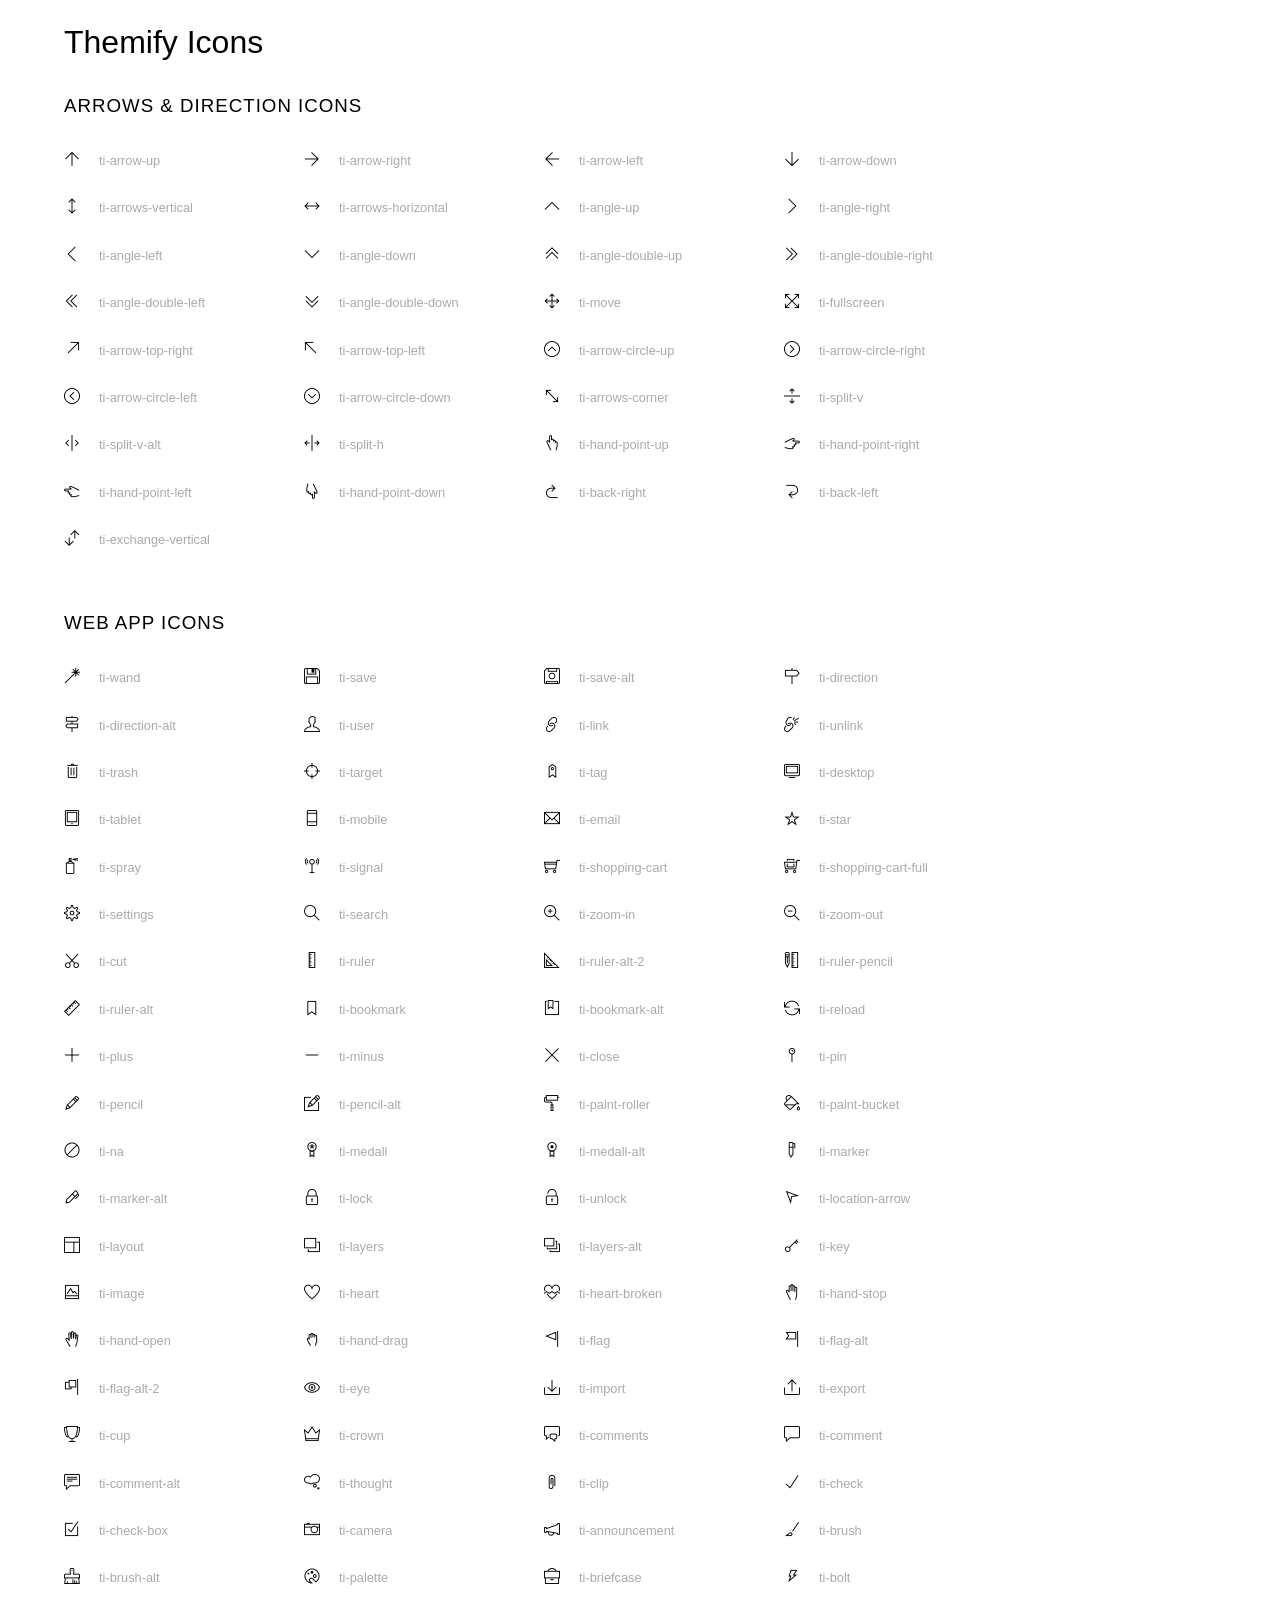
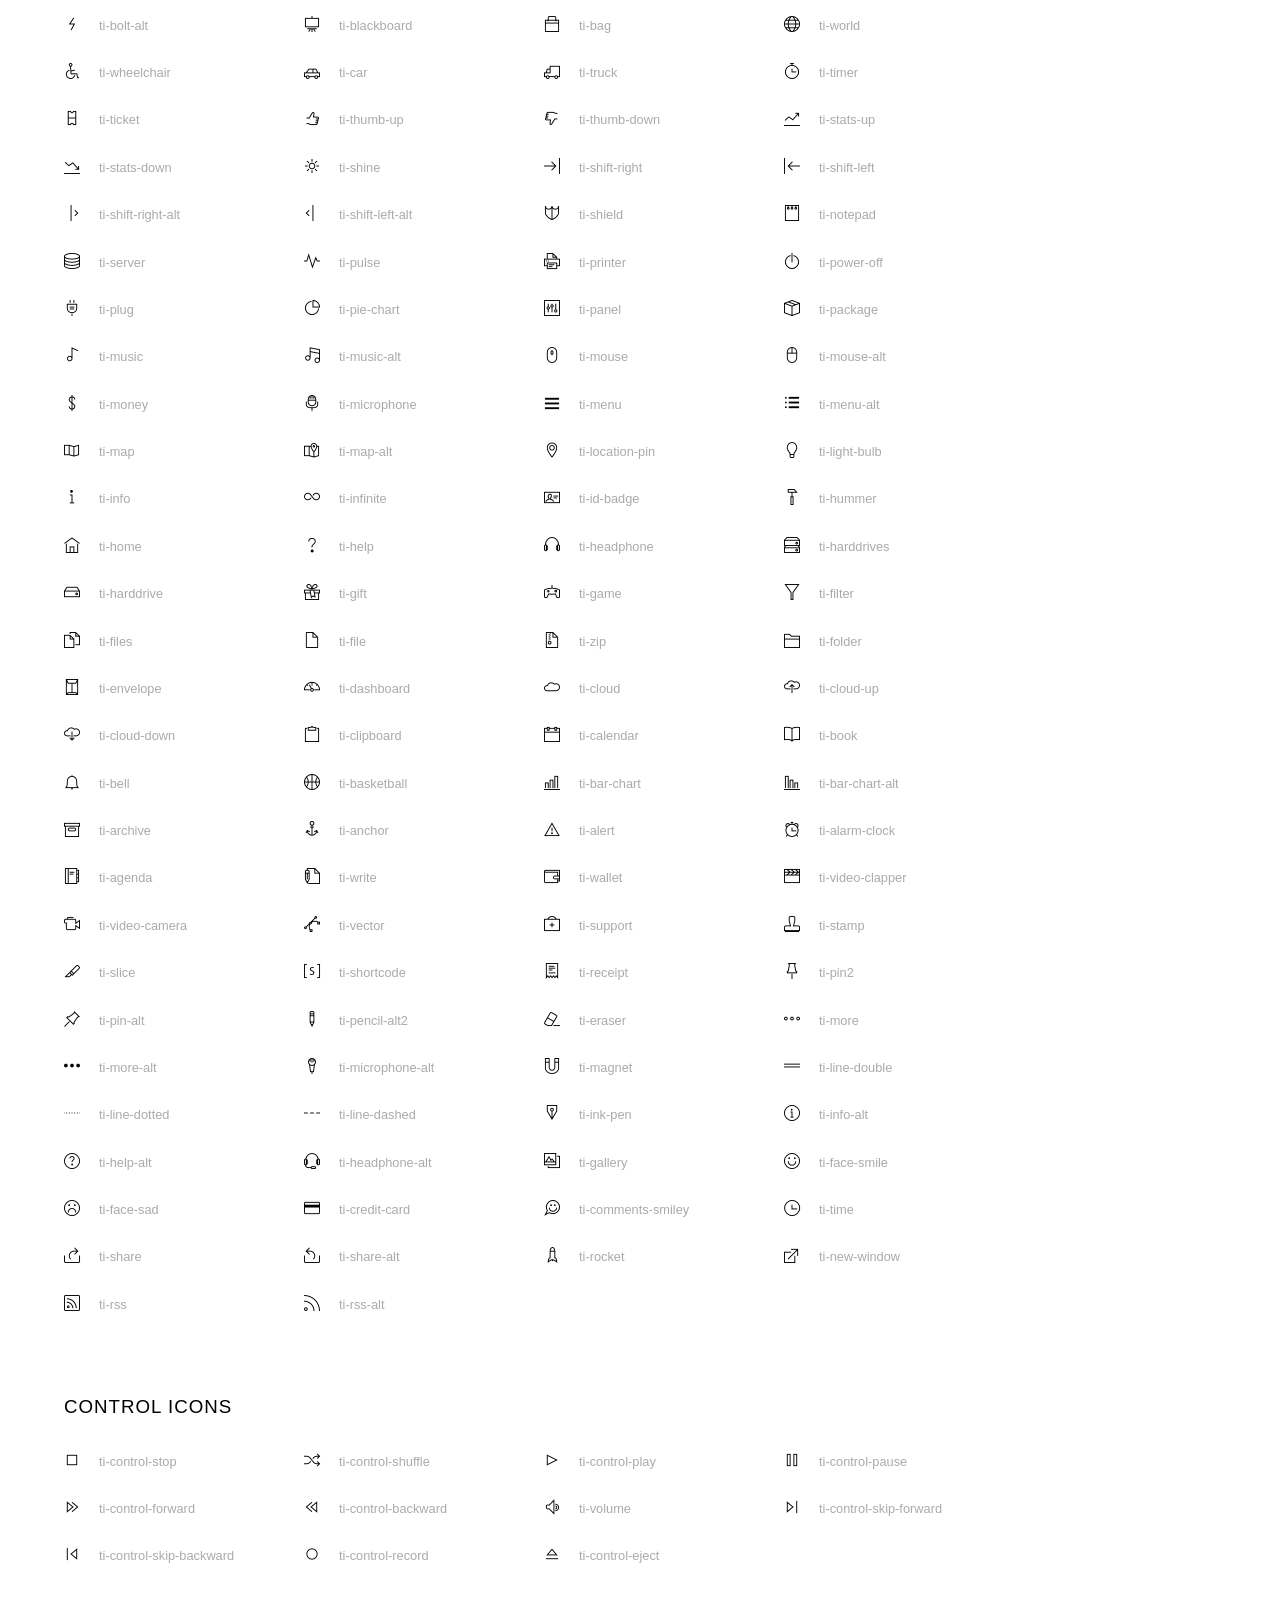
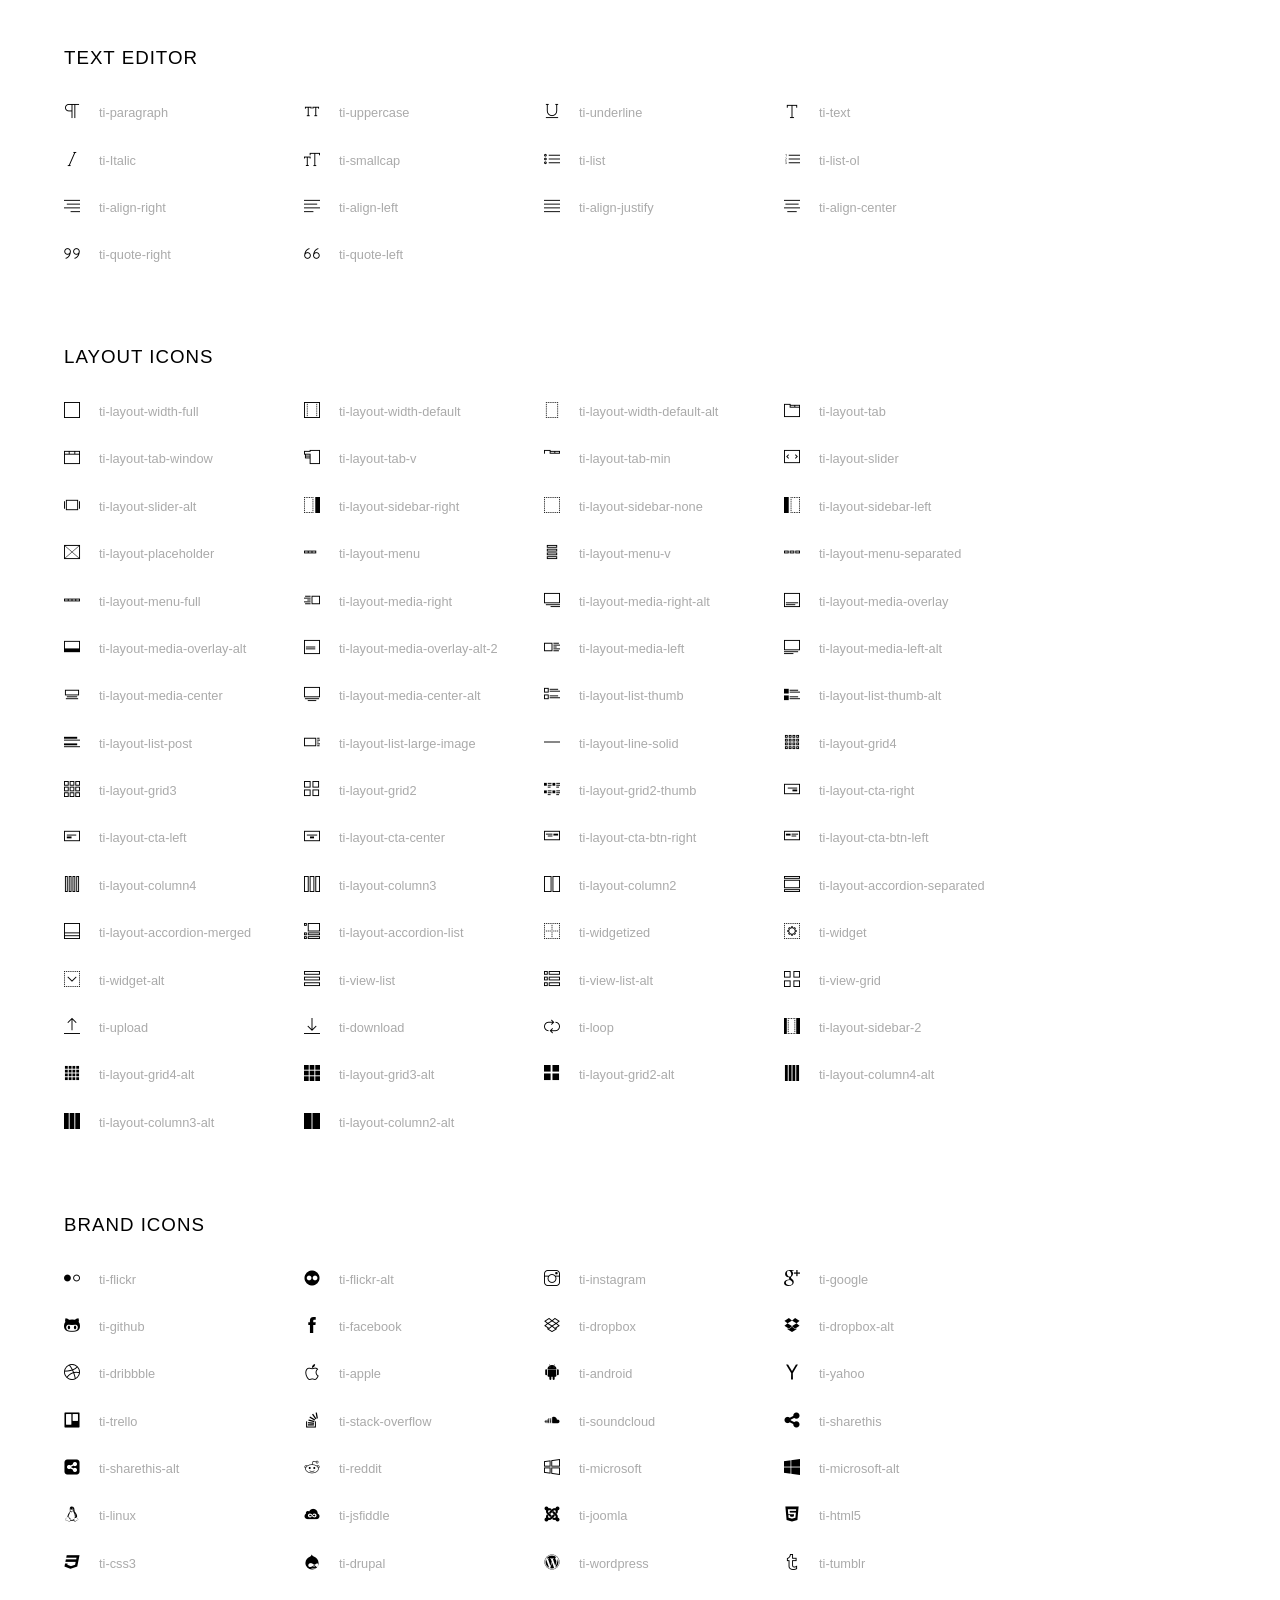
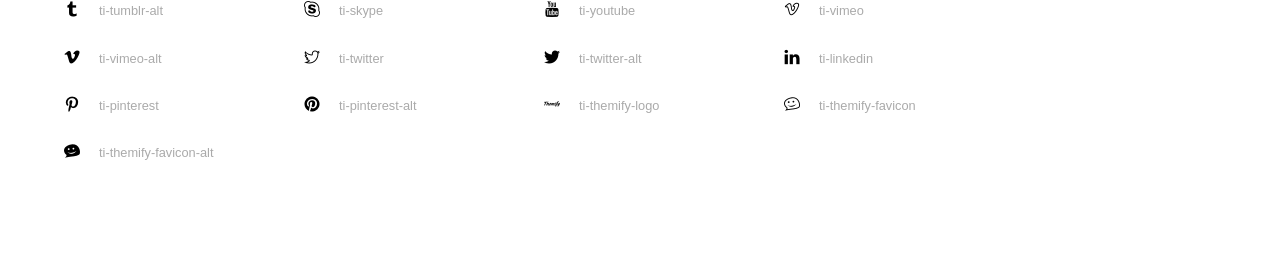
<file: w3_band/assets/fonts/themify-icons/index.html>
<!doctype html>
<html>
<head>
	<meta charset="utf-8">
	<title>Themify Icon Font</title>
	<meta name="viewport" content="width=device-width">
	<link rel="stylesheet" href="demo-files/demo.css">
	<link rel="stylesheet" href="themify-icons.css">
	<!--[if lt IE 8]>scbabscjbajscjascasc<!-->
	<link rel="stylesheet" href="ie7/ie7.css">
	<!--<![endif]-->
</head>
<body>
	<h1>Themify Icons</h1>

	<div class="icon-section">

		<div class="icon-section">
			<h3>Arrows &amp; Direction Icons </h3>

			<div class="icon-container">
				<span class="ti-arrow-up"></span><span class="icon-name"> ti-arrow-up</span>
			</div>
			<div class="icon-container">
				<span class="ti-arrow-right"></span><span class="icon-name"> ti-arrow-right</span>
			</div>
			<div class="icon-container">
				<span class="ti-arrow-left"></span><span class="icon-name"> ti-arrow-left</span>
			</div>
			<div class="icon-container">
				<span class="ti-arrow-down"></span><span class="icon-name"> ti-arrow-down</span>
			</div>
			<div class="icon-container">
				<span class="ti-arrows-vertical"></span><span class="icon-name"> ti-arrows-vertical</span>
			</div>
			<div class="icon-container">
				<span class="ti-arrows-horizontal"></span><span class="icon-name"> ti-arrows-horizontal</span>
			</div>
			<div class="icon-container">
				<span class="ti-angle-up"></span><span class="icon-name"> ti-angle-up</span>
			</div>
			<div class="icon-container">
				<span class="ti-angle-right"></span><span class="icon-name"> ti-angle-right</span>
			</div>
			<div class="icon-container">
				<span class="ti-angle-left"></span><span class="icon-name"> ti-angle-left</span>
			</div>
			<div class="icon-container">
				<span class="ti-angle-down"></span><span class="icon-name"> ti-angle-down</span>
			</div>	
			<div class="icon-container">
				<span class="ti-angle-double-up"></span><span class="icon-name"> ti-angle-double-up</span>
			</div>
			<div class="icon-container">
				<span class="ti-angle-double-right"></span><span class="icon-name"> ti-angle-double-right</span>
			</div>
			<div class="icon-container">
				<span class="ti-angle-double-left"></span><span class="icon-name"> ti-angle-double-left</span>
			</div>
			<div class="icon-container">
				<span class="ti-angle-double-down"></span><span class="icon-name"> ti-angle-double-down</span>
			</div>					
			<div class="icon-container">
				<span class="ti-move"></span><span class="icon-name"> ti-move</span>
			</div>
			<div class="icon-container">
				<span class="ti-fullscreen"></span><span class="icon-name"> ti-fullscreen</span>
			</div>
			<div class="icon-container">
				<span class="ti-arrow-top-right"></span><span class="icon-name"> ti-arrow-top-right</span>
			</div>
			<div class="icon-container">
				<span class="ti-arrow-top-left"></span><span class="icon-name"> ti-arrow-top-left</span>
			</div>
			<div class="icon-container">
				<span class="ti-arrow-circle-up"></span><span class="icon-name"> ti-arrow-circle-up</span>
			</div>
			<div class="icon-container">
				<span class="ti-arrow-circle-right"></span><span class="icon-name"> ti-arrow-circle-right</span>
			</div>
			<div class="icon-container">
				<span class="ti-arrow-circle-left"></span><span class="icon-name"> ti-arrow-circle-left</span>
			</div>
			<div class="icon-container">
				<span class="ti-arrow-circle-down"></span><span class="icon-name"> ti-arrow-circle-down</span>
			</div>
			<div class="icon-container">
				<span class="ti-arrows-corner"></span><span class="icon-name"> ti-arrows-corner</span>
			</div>
			<div class="icon-container">
				<span class="ti-split-v"></span><span class="icon-name"> ti-split-v</span>
			</div>

			<div class="icon-container">
				<span class="ti-split-v-alt"></span><span class="icon-name"> ti-split-v-alt</span>
			</div>
			<div class="icon-container">
				<span class="ti-split-h"></span><span class="icon-name"> ti-split-h</span>
			</div>
			<div class="icon-container">
				<span class="ti-hand-point-up"></span><span class="icon-name"> ti-hand-point-up</span>
			</div>
			<div class="icon-container">
				<span class="ti-hand-point-right"></span><span class="icon-name"> ti-hand-point-right</span>
			</div>
			<div class="icon-container">
				<span class="ti-hand-point-left"></span><span class="icon-name"> ti-hand-point-left</span>
			</div>
			<div class="icon-container">
				<span class="ti-hand-point-down"></span><span class="icon-name"> ti-hand-point-down</span>
			</div>
			<div class="icon-container">
				<span class="ti-back-right"></span><span class="icon-name"> ti-back-right</span>
			</div>
			<div class="icon-container">
				<span class="ti-back-left"></span><span class="icon-name"> ti-back-left</span>
			</div>
			<div class="icon-container">
				<span class="ti-exchange-vertical"></span><span class="icon-name"> ti-exchange-vertical</span>
			</div>

		</div> <!-- Arrows Icons -->



		<h3>Web App Icons</h3>
		
		<div class="icon-section">

			<div class="icon-container">
				<span class="ti-wand"></span><span class="icon-name"> ti-wand</span>
			</div>
			<div class="icon-container">
				<span class="ti-save"></span><span class="icon-name"> ti-save</span>
			</div>
			<div class="icon-container">
				<span class="ti-save-alt"></span><span class="icon-name"> ti-save-alt</span>
			</div>

			<div class="icon-container">
				<span class="ti-direction"></span><span class="icon-name"> ti-direction</span>
			</div>
			<div class="icon-container">
				<span class="ti-direction-alt"></span><span class="icon-name"> ti-direction-alt</span>
			</div>
			<div class="icon-container">
				<span class="ti-user"></span><span class="icon-name"> ti-user</span>
			</div>
			<div class="icon-container">
				<span class="ti-link"></span><span class="icon-name"> ti-link</span>
			</div>
			<div class="icon-container">
				<span class="ti-unlink"></span><span class="icon-name"> ti-unlink</span>
			</div>
			<div class="icon-container">
				<span class="ti-trash"></span><span class="icon-name"> ti-trash</span>
			</div>
			<div class="icon-container">
				<span class="ti-target"></span><span class="icon-name"> ti-target</span>
			</div>
			<div class="icon-container">
				<span class="ti-tag"></span><span class="icon-name"> ti-tag</span>
			</div>
			<div class="icon-container">
				<span class="ti-desktop"></span><span class="icon-name"> ti-desktop</span>
			</div>
			<div class="icon-container">
				<span class="ti-tablet"></span><span class="icon-name"> ti-tablet</span>
			</div>
			<div class="icon-container">
				<span class="ti-mobile"></span><span class="icon-name"> ti-mobile</span>
			</div>
			<div class="icon-container">
				<span class="ti-email"></span><span class="icon-name"> ti-email</span>
			</div>	
			<div class="icon-container">
				<span class="ti-star"></span><span class="icon-name"> ti-star</span>
			</div>
			<div class="icon-container">
				<span class="ti-spray"></span><span class="icon-name"> ti-spray</span>
			</div>
			<div class="icon-container">
				<span class="ti-signal"></span><span class="icon-name"> ti-signal</span>
			</div>
			<div class="icon-container">
				<span class="ti-shopping-cart"></span><span class="icon-name"> ti-shopping-cart</span>
			</div>
			<div class="icon-container">
				<span class="ti-shopping-cart-full"></span><span class="icon-name"> ti-shopping-cart-full</span>
			</div>
			<div class="icon-container">
				<span class="ti-settings"></span><span class="icon-name"> ti-settings</span>
			</div>
			<div class="icon-container">
				<span class="ti-search"></span><span class="icon-name"> ti-search</span>
			</div>
			<div class="icon-container">
				<span class="ti-zoom-in"></span><span class="icon-name"> ti-zoom-in</span>
			</div>
			<div class="icon-container">
				<span class="ti-zoom-out"></span><span class="icon-name"> ti-zoom-out</span>
			</div>
			<div class="icon-container">
				<span class="ti-cut"></span><span class="icon-name"> ti-cut</span>
			</div>
			<div class="icon-container">
				<span class="ti-ruler"></span><span class="icon-name"> ti-ruler</span>
			</div>
			<div class="icon-container">
				<span class="ti-ruler-alt-2"></span><span class="icon-name"> ti-ruler-alt-2</span>
			</div>			
			<div class="icon-container">
				<span class="ti-ruler-pencil"></span><span class="icon-name"> ti-ruler-pencil</span>
			</div>
			<div class="icon-container">
				<span class="ti-ruler-alt"></span><span class="icon-name"> ti-ruler-alt</span>
			</div>
			<div class="icon-container">
				<span class="ti-bookmark"></span><span class="icon-name"> ti-bookmark</span>
			</div>
			<div class="icon-container">
				<span class="ti-bookmark-alt"></span><span class="icon-name"> ti-bookmark-alt</span>
			</div>
			<div class="icon-container">
				<span class="ti-reload"></span><span class="icon-name"> ti-reload</span>
			</div>
			<div class="icon-container">
				<span class="ti-plus"></span><span class="icon-name"> ti-plus</span>
			</div>
			<div class="icon-container">
				<span class="ti-minus"></span><span class="icon-name"> ti-minus</span>
			</div>
			<div class="icon-container">
				<span class="ti-close"></span><span class="icon-name"> ti-close</span>
			</div>			
			<div class="icon-container">
				<span class="ti-pin"></span><span class="icon-name"> ti-pin</span>
			</div>
			<div class="icon-container">
				<span class="ti-pencil"></span><span class="icon-name"> ti-pencil</span>
			</div>
					
		  	<div class="icon-container">
				<span class="ti-pencil-alt"></span><span class="icon-name"> ti-pencil-alt</span>
			</div>
			<div class="icon-container">
				<span class="ti-paint-roller"></span><span class="icon-name"> ti-paint-roller</span>
			</div>
			<div class="icon-container">
				<span class="ti-paint-bucket"></span><span class="icon-name"> ti-paint-bucket</span>
			</div>
			<div class="icon-container">
				<span class="ti-na"></span><span class="icon-name"> ti-na</span>
			</div>
			<div class="icon-container">
				<span class="ti-medall"></span><span class="icon-name"> ti-medall</span>
			</div>
			<div class="icon-container">
				<span class="ti-medall-alt"></span><span class="icon-name"> ti-medall-alt</span>
			</div>
			<div class="icon-container">
				<span class="ti-marker"></span><span class="icon-name"> ti-marker</span>
			</div>
			<div class="icon-container">
				<span class="ti-marker-alt"></span><span class="icon-name"> ti-marker-alt</span>
			</div>

			<div class="icon-container">
				<span class="ti-lock"></span><span class="icon-name"> ti-lock</span>
			</div>
			<div class="icon-container">
				<span class="ti-unlock"></span><span class="icon-name"> ti-unlock</span>
			</div>
			<div class="icon-container">
				<span class="ti-location-arrow"></span><span class="icon-name"> ti-location-arrow</span>
			</div>
			<div class="icon-container">
				<span class="ti-layout"></span><span class="icon-name"> ti-layout</span>
			</div>
			<div class="icon-container">
				<span class="ti-layers"></span><span class="icon-name"> ti-layers</span>
			</div>
			<div class="icon-container">
				<span class="ti-layers-alt"></span><span class="icon-name"> ti-layers-alt</span>
			</div>
			<div class="icon-container">
				<span class="ti-key"></span><span class="icon-name"> ti-key</span>
			</div>
			<div class="icon-container">
				<span class="ti-image"></span><span class="icon-name"> ti-image</span>
			</div>
			<div class="icon-container">
				<span class="ti-heart"></span><span class="icon-name"> ti-heart</span>
			</div>
			<div class="icon-container">
				<span class="ti-heart-broken"></span><span class="icon-name"> ti-heart-broken</span>
			</div>
			<div class="icon-container">
				<span class="ti-hand-stop"></span><span class="icon-name"> ti-hand-stop</span>
			</div>
			<div class="icon-container">
				<span class="ti-hand-open"></span><span class="icon-name"> ti-hand-open</span>
			</div>
			<div class="icon-container">
				<span class="ti-hand-drag"></span><span class="icon-name"> ti-hand-drag</span>
			</div>
			<div class="icon-container">
				<span class="ti-flag"></span><span class="icon-name"> ti-flag</span>
			</div>
			<div class="icon-container">
				<span class="ti-flag-alt"></span><span class="icon-name"> ti-flag-alt</span>
			</div>
			<div class="icon-container">
				<span class="ti-flag-alt-2"></span><span class="icon-name"> ti-flag-alt-2</span>
			</div>
			<div class="icon-container">
				<span class="ti-eye"></span><span class="icon-name"> ti-eye</span>
			</div>
			<div class="icon-container">
				<span class="ti-import"></span><span class="icon-name"> ti-import</span>
			</div>			
			<div class="icon-container">
				<span class="ti-export"></span><span class="icon-name"> ti-export</span>
			</div>
			<div class="icon-container">
				<span class="ti-cup"></span><span class="icon-name"> ti-cup</span>
			</div>
			<div class="icon-container">
				<span class="ti-crown"></span><span class="icon-name"> ti-crown</span>
			</div>
			<div class="icon-container">
				<span class="ti-comments"></span><span class="icon-name"> ti-comments</span>
			</div>
			<div class="icon-container">
				<span class="ti-comment"></span><span class="icon-name"> ti-comment</span>
			</div>
			<div class="icon-container">
				<span class="ti-comment-alt"></span><span class="icon-name"> ti-comment-alt</span>
			</div>
			<div class="icon-container">
				<span class="ti-thought"></span><span class="icon-name"> ti-thought</span>
			</div>			
			<div class="icon-container">
				<span class="ti-clip"></span><span class="icon-name"> ti-clip</span>
			</div>

			<div class="icon-container">
				<span class="ti-check"></span><span class="icon-name"> ti-check</span>
			</div>
			<div class="icon-container">
				<span class="ti-check-box"></span><span class="icon-name"> ti-check-box</span>
			</div>
			<div class="icon-container">
				<span class="ti-camera"></span><span class="icon-name"> ti-camera</span>
			</div>
			<div class="icon-container">
				<span class="ti-announcement"></span><span class="icon-name"> ti-announcement</span>
			</div>
			<div class="icon-container">
				<span class="ti-brush"></span><span class="icon-name"> ti-brush</span>
			</div>
			<div class="icon-container">
				<span class="ti-brush-alt"></span><span class="icon-name"> ti-brush-alt</span>
			</div>
			<div class="icon-container">
				<span class="ti-palette"></span><span class="icon-name"> ti-palette</span>
			</div>			
			<div class="icon-container">
				<span class="ti-briefcase"></span><span class="icon-name"> ti-briefcase</span>
			</div>
			<div class="icon-container">
				<span class="ti-bolt"></span><span class="icon-name"> ti-bolt</span>
			</div>
			<div class="icon-container">
				<span class="ti-bolt-alt"></span><span class="icon-name"> ti-bolt-alt</span>
			</div>
			<div class="icon-container">
				<span class="ti-blackboard"></span><span class="icon-name"> ti-blackboard</span>
			</div>
			<div class="icon-container">
				<span class="ti-bag"></span><span class="icon-name"> ti-bag</span>
			</div>
			<div class="icon-container">
				<span class="ti-world"></span><span class="icon-name"> ti-world</span>
			</div>
			<div class="icon-container">
				<span class="ti-wheelchair"></span><span class="icon-name"> ti-wheelchair</span>
			</div>
			<div class="icon-container">
				<span class="ti-car"></span><span class="icon-name"> ti-car</span>
			</div>
			<div class="icon-container">
				<span class="ti-truck"></span><span class="icon-name"> ti-truck</span>
			</div>
			<div class="icon-container">
				<span class="ti-timer"></span><span class="icon-name"> ti-timer</span>
			</div>
			<div class="icon-container">
				<span class="ti-ticket"></span><span class="icon-name"> ti-ticket</span>
			</div>
			<div class="icon-container">
				<span class="ti-thumb-up"></span><span class="icon-name"> ti-thumb-up</span>
			</div>
			<div class="icon-container">
				<span class="ti-thumb-down"></span><span class="icon-name"> ti-thumb-down</span>
			</div>

			<div class="icon-container">
				<span class="ti-stats-up"></span><span class="icon-name"> ti-stats-up</span>
			</div>
			<div class="icon-container">
				<span class="ti-stats-down"></span><span class="icon-name"> ti-stats-down</span>
			</div>
			<div class="icon-container">
				<span class="ti-shine"></span><span class="icon-name"> ti-shine</span>
			</div>
			<div class="icon-container">
				<span class="ti-shift-right"></span><span class="icon-name"> ti-shift-right</span>
			</div>
			<div class="icon-container">
				<span class="ti-shift-left"></span><span class="icon-name"> ti-shift-left</span>
			</div>

			<div class="icon-container">
				<span class="ti-shift-right-alt"></span><span class="icon-name"> ti-shift-right-alt</span>
			</div>
			<div class="icon-container">
				<span class="ti-shift-left-alt"></span><span class="icon-name"> ti-shift-left-alt</span>
			</div>
			<div class="icon-container">
				<span class="ti-shield"></span><span class="icon-name"> ti-shield</span>
			</div>
			<div class="icon-container">
				<span class="ti-notepad"></span><span class="icon-name"> ti-notepad</span>
			</div>
			<div class="icon-container">
				<span class="ti-server"></span><span class="icon-name"> ti-server</span>
			</div>

			<div class="icon-container">
				<span class="ti-pulse"></span><span class="icon-name"> ti-pulse</span>
			</div>
			<div class="icon-container">
				<span class="ti-printer"></span><span class="icon-name"> ti-printer</span>
			</div>
			<div class="icon-container">
				<span class="ti-power-off"></span><span class="icon-name"> ti-power-off</span>
			</div>
			<div class="icon-container">
				<span class="ti-plug"></span><span class="icon-name"> ti-plug</span>
			</div>
			<div class="icon-container">
				<span class="ti-pie-chart"></span><span class="icon-name"> ti-pie-chart</span>
			</div>

			<div class="icon-container">
				<span class="ti-panel"></span><span class="icon-name"> ti-panel</span>
			</div>
			<div class="icon-container">
				<span class="ti-package"></span><span class="icon-name"> ti-package</span>
			</div>
			<div class="icon-container">
				<span class="ti-music"></span><span class="icon-name"> ti-music</span>
			</div>
			<div class="icon-container">
				<span class="ti-music-alt"></span><span class="icon-name"> ti-music-alt</span>
			</div>
			<div class="icon-container">
				<span class="ti-mouse"></span><span class="icon-name"> ti-mouse</span>
			</div>
			<div class="icon-container">
				<span class="ti-mouse-alt"></span><span class="icon-name"> ti-mouse-alt</span>
			</div>
			<div class="icon-container">
				<span class="ti-money"></span><span class="icon-name"> ti-money</span>
			</div>
			<div class="icon-container">
				<span class="ti-microphone"></span><span class="icon-name"> ti-microphone</span>
			</div>
			<div class="icon-container">
				<span class="ti-menu"></span><span class="icon-name"> ti-menu</span>
			</div>
			<div class="icon-container">
				<span class="ti-menu-alt"></span><span class="icon-name"> ti-menu-alt</span>
			</div>
			<div class="icon-container">
				<span class="ti-map"></span><span class="icon-name"> ti-map</span>
			</div>
			<div class="icon-container">
				<span class="ti-map-alt"></span><span class="icon-name"> ti-map-alt</span>
			</div>

			<div class="icon-container">
				<span class="ti-location-pin"></span><span class="icon-name"> ti-location-pin</span>
			</div>

			<div class="icon-container">
				<span class="ti-light-bulb"></span><span class="icon-name"> ti-light-bulb</span>
			</div>
			<div class="icon-container">
				<span class="ti-info"></span><span class="icon-name"> ti-info</span>
			</div>
			<div class="icon-container">
				<span class="ti-infinite"></span><span class="icon-name"> ti-infinite</span>
			</div>
			<div class="icon-container">
				<span class="ti-id-badge"></span><span class="icon-name"> ti-id-badge</span>
			</div>
			<div class="icon-container">
				<span class="ti-hummer"></span><span class="icon-name"> ti-hummer</span>
			</div>
			<div class="icon-container">
				<span class="ti-home"></span><span class="icon-name"> ti-home</span>
			</div>
			<div class="icon-container">
				<span class="ti-help"></span><span class="icon-name"> ti-help</span>
			</div>
			<div class="icon-container">
				<span class="ti-headphone"></span><span class="icon-name"> ti-headphone</span>
			</div>
			<div class="icon-container">
				<span class="ti-harddrives"></span><span class="icon-name"> ti-harddrives</span>
			</div>
			<div class="icon-container">
				<span class="ti-harddrive"></span><span class="icon-name"> ti-harddrive</span>
			</div>
			<div class="icon-container">
				<span class="ti-gift"></span><span class="icon-name"> ti-gift</span>
			</div>
			<div class="icon-container">
				<span class="ti-game"></span><span class="icon-name"> ti-game</span>
			</div>
			<div class="icon-container">
				<span class="ti-filter"></span><span class="icon-name"> ti-filter</span>
			</div>
			<div class="icon-container">
				<span class="ti-files"></span><span class="icon-name"> ti-files</span>
			</div>
			<div class="icon-container">
				<span class="ti-file"></span><span class="icon-name"> ti-file</span>
			</div>
			<div class="icon-container">
				<span class="ti-zip"></span><span class="icon-name"> ti-zip</span>
			</div>
			<div class="icon-container">
				<span class="ti-folder"></span><span class="icon-name"> ti-folder</span>
			</div>			
			<div class="icon-container">
				<span class="ti-envelope"></span><span class="icon-name"> ti-envelope</span>
			</div>


			<div class="icon-container">
				<span class="ti-dashboard"></span><span class="icon-name"> ti-dashboard</span>
			</div>
			<div class="icon-container">
				<span class="ti-cloud"></span><span class="icon-name"> ti-cloud</span>
			</div>
			<div class="icon-container">
				<span class="ti-cloud-up"></span><span class="icon-name"> ti-cloud-up</span>
			</div>
			<div class="icon-container">
				<span class="ti-cloud-down"></span><span class="icon-name"> ti-cloud-down</span>
			</div>
			<div class="icon-container">
				<span class="ti-clipboard"></span><span class="icon-name"> ti-clipboard</span>
			</div>
			<div class="icon-container">
				<span class="ti-calendar"></span><span class="icon-name"> ti-calendar</span>
			</div>
			<div class="icon-container">
				<span class="ti-book"></span><span class="icon-name"> ti-book</span>
			</div>
			<div class="icon-container">
				<span class="ti-bell"></span><span class="icon-name"> ti-bell</span>
			</div>
			<div class="icon-container">
				<span class="ti-basketball"></span><span class="icon-name"> ti-basketball</span>
			</div>
			<div class="icon-container">
				<span class="ti-bar-chart"></span><span class="icon-name"> ti-bar-chart</span>
			</div>
			<div class="icon-container">
				<span class="ti-bar-chart-alt"></span><span class="icon-name"> ti-bar-chart-alt</span>
			</div>


			<div class="icon-container">
				<span class="ti-archive"></span><span class="icon-name"> ti-archive</span>
			</div>
			<div class="icon-container">
				<span class="ti-anchor"></span><span class="icon-name"> ti-anchor</span>
			</div>

			<div class="icon-container">
				<span class="ti-alert"></span><span class="icon-name"> ti-alert</span>
			</div>
			<div class="icon-container">
				<span class="ti-alarm-clock"></span><span class="icon-name"> ti-alarm-clock</span>
			</div>
			<div class="icon-container">
				<span class="ti-agenda"></span><span class="icon-name"> ti-agenda</span>
			</div>
			<div class="icon-container">
				<span class="ti-write"></span><span class="icon-name"> ti-write</span>
			</div>

			<div class="icon-container">
				<span class="ti-wallet"></span><span class="icon-name"> ti-wallet</span>
			</div>
			<div class="icon-container">
				<span class="ti-video-clapper"></span><span class="icon-name"> ti-video-clapper</span>
			</div>
			<div class="icon-container">
				<span class="ti-video-camera"></span><span class="icon-name"> ti-video-camera</span>
			</div>
			<div class="icon-container">
				<span class="ti-vector"></span><span class="icon-name"> ti-vector</span>
			</div>

			<div class="icon-container">
				<span class="ti-support"></span><span class="icon-name"> ti-support</span>
			</div>
			<div class="icon-container">
				<span class="ti-stamp"></span><span class="icon-name"> ti-stamp</span>
			</div>
			<div class="icon-container">
				<span class="ti-slice"></span><span class="icon-name"> ti-slice</span>
			</div>
			<div class="icon-container">
				<span class="ti-shortcode"></span><span class="icon-name"> ti-shortcode</span>
			</div>
			<div class="icon-container">
				<span class="ti-receipt"></span><span class="icon-name"> ti-receipt</span>
			</div>
			<div class="icon-container">
				<span class="ti-pin2"></span><span class="icon-name"> ti-pin2</span>
			</div>
			<div class="icon-container">
				<span class="ti-pin-alt"></span><span class="icon-name"> ti-pin-alt</span>
			</div>
			<div class="icon-container">
				<span class="ti-pencil-alt2"></span><span class="icon-name"> ti-pencil-alt2</span>
			</div>
			<div class="icon-container">
				<span class="ti-eraser"></span><span class="icon-name"> ti-eraser</span>
			</div>			
			<div class="icon-container">
				<span class="ti-more"></span><span class="icon-name"> ti-more</span>
			</div>
			<div class="icon-container">
				<span class="ti-more-alt"></span><span class="icon-name"> ti-more-alt</span>
			</div>
			<div class="icon-container">
				<span class="ti-microphone-alt"></span><span class="icon-name"> ti-microphone-alt</span>
			</div>
			<div class="icon-container">
				<span class="ti-magnet"></span><span class="icon-name"> ti-magnet</span>
			</div>
			<div class="icon-container">
				<span class="ti-line-double"></span><span class="icon-name"> ti-line-double</span>
			</div>
			<div class="icon-container">
				<span class="ti-line-dotted"></span><span class="icon-name"> ti-line-dotted</span>
			</div>
			<div class="icon-container">
				<span class="ti-line-dashed"></span><span class="icon-name"> ti-line-dashed</span>
			</div>

			<div class="icon-container">
				<span class="ti-ink-pen"></span><span class="icon-name"> ti-ink-pen</span>
			</div>
			<div class="icon-container">
				<span class="ti-info-alt"></span><span class="icon-name"> ti-info-alt</span>
			</div>
			<div class="icon-container">
				<span class="ti-help-alt"></span><span class="icon-name"> ti-help-alt</span>
			</div>
			<div class="icon-container">
				<span class="ti-headphone-alt"></span><span class="icon-name"> ti-headphone-alt</span>
			</div>

			<div class="icon-container">
				<span class="ti-gallery"></span><span class="icon-name"> ti-gallery</span>
			</div>
			<div class="icon-container">
				<span class="ti-face-smile"></span><span class="icon-name"> ti-face-smile</span>
			</div>
			<div class="icon-container">
				<span class="ti-face-sad"></span><span class="icon-name"> ti-face-sad</span>
			</div>
			<div class="icon-container">
				<span class="ti-credit-card"></span><span class="icon-name"> ti-credit-card</span>
			</div>
			<div class="icon-container">
				<span class="ti-comments-smiley"></span><span class="icon-name"> ti-comments-smiley</span>
			</div>
			<div class="icon-container">
				<span class="ti-time"></span><span class="icon-name"> ti-time</span>
			</div>
			<div class="icon-container">
				<span class="ti-share"></span><span class="icon-name"> ti-share</span>
			</div>
			<div class="icon-container">
				<span class="ti-share-alt"></span><span class="icon-name"> ti-share-alt</span>
			</div>
			<div class="icon-container">
				<span class="ti-rocket"></span><span class="icon-name"> ti-rocket</span>
			</div>

			<div class="icon-container">
				<span class="ti-new-window"></span><span class="icon-name"> ti-new-window</span>
			</div>

			<div class="icon-container">
				<span class="ti-rss"></span><span class="icon-name"> ti-rss</span>
			</div>

			<div class="icon-container">
				<span class="ti-rss-alt"></span><span class="icon-name"> ti-rss-alt</span>
			</div>
			
		</div><!-- Web App Icons -->


		<div class="icon-section">
			<h3>Control Icons</h3>
			<div class="icon-container">
				<span class="ti-control-stop"></span><span class="icon-name"> ti-control-stop</span>
			</div>
			<div class="icon-container">
				<span class="ti-control-shuffle"></span><span class="icon-name"> ti-control-shuffle</span>
			</div>
			<div class="icon-container">
				<span class="ti-control-play"></span><span class="icon-name"> ti-control-play</span>
			</div>
			<div class="icon-container">
				<span class="ti-control-pause"></span><span class="icon-name"> ti-control-pause</span>
			</div>
			<div class="icon-container">
				<span class="ti-control-forward"></span><span class="icon-name"> ti-control-forward</span>
			</div>
			<div class="icon-container">
				<span class="ti-control-backward"></span><span class="icon-name"> ti-control-backward</span>
			</div>	
			<div class="icon-container">
				<span class="ti-volume"></span><span class="icon-name"> ti-volume</span>
			</div>
			<div class="icon-container">
				<span class="ti-control-skip-forward"></span><span class="icon-name"> ti-control-skip-forward</span>
			</div>
			<div class="icon-container">
				<span class="ti-control-skip-backward"></span><span class="icon-name"> ti-control-skip-backward</span>
			</div>
			<div class="icon-container">
				<span class="ti-control-record"></span><span class="icon-name"> ti-control-record</span>
			</div>
			<div class="icon-container">
				<span class="ti-control-eject"></span><span class="icon-name"> ti-control-eject</span>
			</div>			
		</div> <!-- Control Icons -->


		<div class="icon-section">
			<h3>Text Editor</h3>

			<div class="icon-container">
				<span class="ti-paragraph"></span><span class="icon-name"> ti-paragraph</span>
			</div>
			<div class="icon-container">
				<span class="ti-uppercase"></span><span class="icon-name"> ti-uppercase</span>
			</div>

			<div class="icon-container">
				<span class="ti-underline"></span><span class="icon-name"> ti-underline</span>
			</div>
			<div class="icon-container">
				<span class="ti-text"></span><span class="icon-name"> ti-text</span>
			</div>
			<div class="icon-container">
				<span class="ti-Italic"></span><span class="icon-name"> ti-Italic</span>
			</div>
			<div class="icon-container">
				<span class="ti-smallcap"></span><span class="icon-name"> ti-smallcap</span>
			</div>
			<div class="icon-container">
				<span class="ti-list"></span><span class="icon-name"> ti-list</span>
			</div>
			<div class="icon-container">
				<span class="ti-list-ol"></span><span class="icon-name"> ti-list-ol</span>
			</div>
			<div class="icon-container">
				<span class="ti-align-right"></span><span class="icon-name"> ti-align-right</span>
			</div>
			<div class="icon-container">
				<span class="ti-align-left"></span><span class="icon-name"> ti-align-left</span>
			</div>
			<div class="icon-container">
				<span class="ti-align-justify"></span><span class="icon-name"> ti-align-justify</span>
			</div>
			<div class="icon-container">
				<span class="ti-align-center"></span><span class="icon-name"> ti-align-center</span>
			</div>
			<div class="icon-container">
				<span class="ti-quote-right"></span><span class="icon-name"> ti-quote-right</span>
			</div>
			<div class="icon-container">
				<span class="ti-quote-left"></span><span class="icon-name"> ti-quote-left</span>
			</div>

		</div> <!-- Text Editor -->



		<div class="icon-section">
			<h3>Layout Icons</h3>
			<div class="icon-container">
				<span class="ti-layout-width-full"></span><span class="icon-name"> ti-layout-width-full</span>
			</div>
			<div class="icon-container">
				<span class="ti-layout-width-default"></span><span class="icon-name"> ti-layout-width-default</span>
			</div>
			<div class="icon-container">
				<span class="ti-layout-width-default-alt"></span><span class="icon-name"> ti-layout-width-default-alt</span>
			</div>
			<div class="icon-container">
				<span class="ti-layout-tab"></span><span class="icon-name"> ti-layout-tab</span>
			</div>
			<div class="icon-container">
				<span class="ti-layout-tab-window"></span><span class="icon-name"> ti-layout-tab-window</span>
			</div>
			<div class="icon-container">
				<span class="ti-layout-tab-v"></span><span class="icon-name"> ti-layout-tab-v</span>
			</div>
			<div class="icon-container">
				<span class="ti-layout-tab-min"></span><span class="icon-name"> ti-layout-tab-min</span>
			</div>
			<div class="icon-container">
				<span class="ti-layout-slider"></span><span class="icon-name"> ti-layout-slider</span>
			</div>
			<div class="icon-container">
				<span class="ti-layout-slider-alt"></span><span class="icon-name"> ti-layout-slider-alt</span>
			</div>
			<div class="icon-container">
				<span class="ti-layout-sidebar-right"></span><span class="icon-name"> ti-layout-sidebar-right</span>
			</div>
			<div class="icon-container">
				<span class="ti-layout-sidebar-none"></span><span class="icon-name"> ti-layout-sidebar-none</span>
			</div>
			<div class="icon-container">
				<span class="ti-layout-sidebar-left"></span><span class="icon-name"> ti-layout-sidebar-left</span>
			</div>
			<div class="icon-container">
				<span class="ti-layout-placeholder"></span><span class="icon-name"> ti-layout-placeholder</span>
			</div>
			<div class="icon-container">
				<span class="ti-layout-menu"></span><span class="icon-name"> ti-layout-menu</span>
			</div>
			<div class="icon-container">
				<span class="ti-layout-menu-v"></span><span class="icon-name"> ti-layout-menu-v</span>
			</div>
			<div class="icon-container">
				<span class="ti-layout-menu-separated"></span><span class="icon-name"> ti-layout-menu-separated</span>
			</div>
			<div class="icon-container">
				<span class="ti-layout-menu-full"></span><span class="icon-name"> ti-layout-menu-full</span>
			</div>
			<div class="icon-container">
				<span class="ti-layout-media-right"></span><span class="icon-name"> ti-layout-media-right</span>
			</div>
			<div class="icon-container">
				<span class="ti-layout-media-right-alt"></span><span class="icon-name"> ti-layout-media-right-alt</span>
			</div>
			<div class="icon-container">
				<span class="ti-layout-media-overlay"></span><span class="icon-name"> ti-layout-media-overlay</span>
			</div>
			<div class="icon-container">
				<span class="ti-layout-media-overlay-alt"></span><span class="icon-name"> ti-layout-media-overlay-alt</span>
			</div>
			<div class="icon-container">
				<span class="ti-layout-media-overlay-alt-2"></span><span class="icon-name"> ti-layout-media-overlay-alt-2</span>
			</div>
			<div class="icon-container">
				<span class="ti-layout-media-left"></span><span class="icon-name"> ti-layout-media-left</span>
			</div>
			<div class="icon-container">
				<span class="ti-layout-media-left-alt"></span><span class="icon-name"> ti-layout-media-left-alt</span>
			</div>
			<div class="icon-container">
				<span class="ti-layout-media-center"></span><span class="icon-name"> ti-layout-media-center</span>
			</div>
			<div class="icon-container">
				<span class="ti-layout-media-center-alt"></span><span class="icon-name"> ti-layout-media-center-alt</span>
			</div>
			<div class="icon-container">
				<span class="ti-layout-list-thumb"></span><span class="icon-name"> ti-layout-list-thumb</span>
			</div>
			<div class="icon-container">
				<span class="ti-layout-list-thumb-alt"></span><span class="icon-name"> ti-layout-list-thumb-alt</span>
			</div>
			<div class="icon-container">
				<span class="ti-layout-list-post"></span><span class="icon-name"> ti-layout-list-post</span>
			</div>
			<div class="icon-container">
				<span class="ti-layout-list-large-image"></span><span class="icon-name"> ti-layout-list-large-image</span>
			</div>
			<div class="icon-container">
				<span class="ti-layout-line-solid"></span><span class="icon-name"> ti-layout-line-solid</span>
			</div>
			<div class="icon-container">
				<span class="ti-layout-grid4"></span><span class="icon-name"> ti-layout-grid4</span>
			</div>
			<div class="icon-container">
				<span class="ti-layout-grid3"></span><span class="icon-name"> ti-layout-grid3</span>
			</div>
			<div class="icon-container">
				<span class="ti-layout-grid2"></span><span class="icon-name"> ti-layout-grid2</span>
			</div>
			<div class="icon-container">
				<span class="ti-layout-grid2-thumb"></span><span class="icon-name"> ti-layout-grid2-thumb</span>
			</div>
			<div class="icon-container">
				<span class="ti-layout-cta-right"></span><span class="icon-name"> ti-layout-cta-right</span>
			</div>
			<div class="icon-container">
				<span class="ti-layout-cta-left"></span><span class="icon-name"> ti-layout-cta-left</span>
			</div>
			<div class="icon-container">
				<span class="ti-layout-cta-center"></span><span class="icon-name"> ti-layout-cta-center</span>
			</div>
			<div class="icon-container">
				<span class="ti-layout-cta-btn-right"></span><span class="icon-name"> ti-layout-cta-btn-right</span>
			</div>
			<div class="icon-container">
				<span class="ti-layout-cta-btn-left"></span><span class="icon-name"> ti-layout-cta-btn-left</span>
			</div>
			<div class="icon-container">
				<span class="ti-layout-column4"></span><span class="icon-name"> ti-layout-column4</span>
			</div>
			<div class="icon-container">
				<span class="ti-layout-column3"></span><span class="icon-name"> ti-layout-column3</span>
			</div>
			<div class="icon-container">
				<span class="ti-layout-column2"></span><span class="icon-name"> ti-layout-column2</span>
			</div>
			<div class="icon-container">
				<span class="ti-layout-accordion-separated"></span><span class="icon-name"> ti-layout-accordion-separated</span>
			</div>
			<div class="icon-container">
				<span class="ti-layout-accordion-merged"></span><span class="icon-name"> ti-layout-accordion-merged</span>
			</div>
			<div class="icon-container">
				<span class="ti-layout-accordion-list"></span><span class="icon-name"> ti-layout-accordion-list</span>
			</div>
			<div class="icon-container">
				<span class="ti-widgetized"></span><span class="icon-name"> ti-widgetized</span>
			</div>
			<div class="icon-container">
				<span class="ti-widget"></span><span class="icon-name"> ti-widget</span>
			</div>
			<div class="icon-container">
				<span class="ti-widget-alt"></span><span class="icon-name"> ti-widget-alt</span>
			</div>
			<div class="icon-container">
				<span class="ti-view-list"></span><span class="icon-name"> ti-view-list</span>
			</div>
			<div class="icon-container">
				<span class="ti-view-list-alt"></span><span class="icon-name"> ti-view-list-alt</span>
			</div>
			<div class="icon-container">
				<span class="ti-view-grid"></span><span class="icon-name"> ti-view-grid</span>
			</div>
			<div class="icon-container">
				<span class="ti-upload"></span><span class="icon-name"> ti-upload</span>
			</div>
			<div class="icon-container">
				<span class="ti-download"></span><span class="icon-name"> ti-download</span>
			</div>	
			<div class="icon-container">
				<span class="ti-loop"></span><span class="icon-name"> ti-loop</span>
			</div>
			<div class="icon-container">
				<span class="ti-layout-sidebar-2"></span><span class="icon-name"> ti-layout-sidebar-2</span>
			</div>
			<div class="icon-container">
				<span class="ti-layout-grid4-alt"></span><span class="icon-name"> ti-layout-grid4-alt</span>
			</div>
			<div class="icon-container">
				<span class="ti-layout-grid3-alt"></span><span class="icon-name"> ti-layout-grid3-alt</span>
			</div>
			<div class="icon-container">
				<span class="ti-layout-grid2-alt"></span><span class="icon-name"> ti-layout-grid2-alt</span>
			</div>
			<div class="icon-container">
				<span class="ti-layout-column4-alt"></span><span class="icon-name"> ti-layout-column4-alt</span>
			</div>
			<div class="icon-container">
				<span class="ti-layout-column3-alt"></span><span class="icon-name"> ti-layout-column3-alt</span>
			</div>
			<div class="icon-container">
				<span class="ti-layout-column2-alt"></span><span class="icon-name"> ti-layout-column2-alt</span>
			</div>		


		</div> <!-- Layout Icons -->


		<div class="icon-section">
			<h3>Brand Icons</h3>

			<div class="icon-container">
				<span class="ti-flickr"></span><span class="icon-name"> ti-flickr</span>
			</div>
			<div class="icon-container">
				<span class="ti-flickr-alt"></span><span class="icon-name"> ti-flickr-alt</span>
			</div>			
			<div class="icon-container">
				<span class="ti-instagram"></span><span class="icon-name"> ti-instagram</span>
			</div>
			<div class="icon-container">
				<span class="ti-google"></span><span class="icon-name"> ti-google</span>
			</div>
			<div class="icon-container">
				<span class="ti-github"></span><span class="icon-name"> ti-github</span>
			</div>

			<div class="icon-container">
				<span class="ti-facebook"></span><span class="icon-name"> ti-facebook</span>
			</div>
			<div class="icon-container">
				<span class="ti-dropbox"></span><span class="icon-name"> ti-dropbox</span>
			</div>
			<div class="icon-container">
				<span class="ti-dropbox-alt"></span><span class="icon-name"> ti-dropbox-alt</span>
			</div>
			<div class="icon-container">
				<span class="ti-dribbble"></span><span class="icon-name"> ti-dribbble</span>
			</div>
			<div class="icon-container">
				<span class="ti-apple"></span><span class="icon-name"> ti-apple</span>
			</div>
			<div class="icon-container">
				<span class="ti-android"></span><span class="icon-name"> ti-android</span>
			</div>
			<div class="icon-container">
				<span class="ti-yahoo"></span><span class="icon-name"> ti-yahoo</span>
			</div>
			<div class="icon-container">
				<span class="ti-trello"></span><span class="icon-name"> ti-trello</span>
			</div>
			<div class="icon-container">
				<span class="ti-stack-overflow"></span><span class="icon-name"> ti-stack-overflow</span>
			</div>
			<div class="icon-container">
				<span class="ti-soundcloud"></span><span class="icon-name"> ti-soundcloud</span>
			</div>
			<div class="icon-container">
				<span class="ti-sharethis"></span><span class="icon-name"> ti-sharethis</span>
			</div>
			<div class="icon-container">
				<span class="ti-sharethis-alt"></span><span class="icon-name"> ti-sharethis-alt</span>
			</div>
			<div class="icon-container">
				<span class="ti-reddit"></span><span class="icon-name"> ti-reddit</span>
			</div>

			<div class="icon-container">
				<span class="ti-microsoft"></span><span class="icon-name"> ti-microsoft</span>
			</div>
			<div class="icon-container">
				<span class="ti-microsoft-alt"></span><span class="icon-name"> ti-microsoft-alt</span>
			</div>
			<div class="icon-container">
				<span class="ti-linux"></span><span class="icon-name"> ti-linux</span>
			</div>
			<div class="icon-container">
				<span class="ti-jsfiddle"></span><span class="icon-name"> ti-jsfiddle</span>
			</div>
			<div class="icon-container">
				<span class="ti-joomla"></span><span class="icon-name"> ti-joomla</span>
			</div>
			<div class="icon-container">
				<span class="ti-html5"></span><span class="icon-name"> ti-html5</span>
			</div>
			<div class="icon-container">
				<span class="ti-css3"></span><span class="icon-name"> ti-css3</span>
			</div>	
			<div class="icon-container">
				<span class="ti-drupal"></span><span class="icon-name"> ti-drupal</span>
			</div>
			<div class="icon-container">
				<span class="ti-wordpress"></span><span class="icon-name"> ti-wordpress</span>
			</div>		
			<div class="icon-container">
				<span class="ti-tumblr"></span><span class="icon-name"> ti-tumblr</span>
			</div>
			<div class="icon-container">
				<span class="ti-tumblr-alt"></span><span class="icon-name"> ti-tumblr-alt</span>
			</div>
			<div class="icon-container">
				<span class="ti-skype"></span><span class="icon-name"> ti-skype</span>
			</div>
			<div class="icon-container">
				<span class="ti-youtube"></span><span class="icon-name"> ti-youtube</span>
			</div>
			<div class="icon-container">
				<span class="ti-vimeo"></span><span class="icon-name"> ti-vimeo</span>
			</div>
			<div class="icon-container">
				<span class="ti-vimeo-alt"></span><span class="icon-name"> ti-vimeo-alt</span>
			</div>			
			<div class="icon-container">
				<span class="ti-twitter"></span><span class="icon-name"> ti-twitter</span>
			</div>
			<div class="icon-container">
				<span class="ti-twitter-alt"></span><span class="icon-name"> ti-twitter-alt</span>
			</div>
			<div class="icon-container">
				<span class="ti-linkedin"></span><span class="icon-name"> ti-linkedin</span>
			</div>
			<div class="icon-container">
				<span class="ti-pinterest"></span><span class="icon-name"> ti-pinterest</span>
			</div>

			<div class="icon-container">
				<span class="ti-pinterest-alt"></span><span class="icon-name"> ti-pinterest-alt</span>
			</div>
			<div class="icon-container">
				<span class="ti-themify-logo"></span><span class="icon-name"> ti-themify-logo</span>
			</div>
			<div class="icon-container">
				<span class="ti-themify-favicon"></span><span class="icon-name"> ti-themify-favicon</span>
			</div>
			<div class="icon-container">
				<span class="ti-themify-favicon-alt"></span><span class="icon-name"> ti-themify-favicon-alt</span>
			</div>

		</div> <!-- brand Icons -->

	</div>

</body>

</html>
</file>
<file: w3_band/assets/fonts/themify-icons/demo-files/demo.css>
body {
	font: normal 1em/1.5em Arial, Helvetica, sans-serif;
	max-width: 90%;
	margin: 30px auto 0;
}
h1, h3 {
	font-weight: normal;
}
h3 {
	font-size: 1.4;
	text-transform: uppercase;
	letter-spacing: 1px;
}

.icon-section {
	margin: 0 0 3em;
	clear: both;
	overflow: hidden;
}
.icon-container {
	width: 240px; 
	padding: .7em 0;
	float: left; 
	position: relative;
	text-align: left;
}
.icon-container [class^="ti-"], 
.icon-container [class*=" ti-"] {
	color: #000;
	position: absolute;
	margin-top: 3px;
	transition: .3s;
}
.icon-container:hover [class^="ti-"],
.icon-container:hover [class*=" ti-"] {
	font-size: 2.2em;
	margin-top: -5px;
}
.icon-container:hover .icon-name {
	color: #000;
}
.icon-name {
	color: #aaa;
	margin-left: 35px;
	font-size: .8em;
	transition: .3s;
}
.icon-container:hover .icon-name {
	margin-left: 45px;
}
</file>
<file: w3_band/assets/fonts/themify-icons/themify-icons.css>
@font-face {
	font-family: 'themify';
	src:url('fonts/themify.eot?-fvbane');
	src:url('fonts/themify.eot?#iefix-fvbane') format('embedded-opentype'),
		url('fonts/themify.woff?-fvbane') format('woff'),
		url('fonts/themify.ttf?-fvbane') format('truetype'),
		url('fonts/themify.svg?-fvbane#themify') format('svg');
	font-weight: normal;
	font-style: normal;
}

[class^="ti-"], [class*=" ti-"] {
	font-family: 'themify';
	speak: none;
	font-style: normal;
	font-weight: normal;
	font-variant: normal;
	text-transform: none;
	line-height: 1;

	/* Better Font Rendering =========== */
	-webkit-font-smoothing: antialiased;
	-moz-osx-font-smoothing: grayscale;
}

.ti-wand:before {
	content: "\e600";
}
.ti-volume:before {
	content: "\e601";
}
.ti-user:before {
	content: "\e602";
}
.ti-unlock:before {
	content: "\e603";
}
.ti-unlink:before {
	content: "\e604";
}
.ti-trash:before {
	content: "\e605";
}
.ti-thought:before {
	content: "\e606";
}
.ti-target:before {
	content: "\e607";
}
.ti-tag:before {
	content: "\e608";
}
.ti-tablet:before {
	content: "\e609";
}
.ti-star:before {
	content: "\e60a";
}
.ti-spray:before {
	content: "\e60b";
}
.ti-signal:before {
	content: "\e60c";
}
.ti-shopping-cart:before {
	content: "\e60d";
}
.ti-shopping-cart-full:before {
	content: "\e60e";
}
.ti-settings:before {
	content: "\e60f";
}
.ti-search:before {
	content: "\e610";
}
.ti-zoom-in:before {
	content: "\e611";
}
.ti-zoom-out:before {
	content: "\e612";
}
.ti-cut:before {
	content: "\e613";
}
.ti-ruler:before {
	content: "\e614";
}
.ti-ruler-pencil:before {
	content: "\e615";
}
.ti-ruler-alt:before {
	content: "\e616";
}
.ti-bookmark:before {
	content: "\e617";
}
.ti-bookmark-alt:before {
	content: "\e618";
}
.ti-reload:before {
	content: "\e619";
}
.ti-plus:before {
	content: "\e61a";
}
.ti-pin:before {
	content: "\e61b";
}
.ti-pencil:before {
	content: "\e61c";
}
.ti-pencil-alt:before {
	content: "\e61d";
}
.ti-paint-roller:before {
	content: "\e61e";
}
.ti-paint-bucket:before {
	content: "\e61f";
}
.ti-na:before {
	content: "\e620";
}
.ti-mobile:before {
	content: "\e621";
}
.ti-minus:before {
	content: "\e622";
}
.ti-medall:before {
	content: "\e623";
}
.ti-medall-alt:before {
	content: "\e624";
}
.ti-marker:before {
	content: "\e625";
}
.ti-marker-alt:before {
	content: "\e626";
}
.ti-arrow-up:before {
	content: "\e627";
}
.ti-arrow-right:before {
	content: "\e628";
}
.ti-arrow-left:before {
	content: "\e629";
}
.ti-arrow-down:before {
	content: "\e62a";
}
.ti-lock:before {
	content: "\e62b";
}
.ti-location-arrow:before {
	content: "\e62c";
}
.ti-link:before {
	content: "\e62d";
}
.ti-layout:before {
	content: "\e62e";
}
.ti-layers:before {
	content: "\e62f";
}
.ti-layers-alt:before {
	content: "\e630";
}
.ti-key:before {
	content: "\e631";
}
.ti-import:before {
	content: "\e632";
}
.ti-image:before {
	content: "\e633";
}
.ti-heart:before {
	content: "\e634";
}
.ti-heart-broken:before {
	content: "\e635";
}
.ti-hand-stop:before {
	content: "\e636";
}
.ti-hand-open:before {
	content: "\e637";
}
.ti-hand-drag:before {
	content: "\e638";
}
.ti-folder:before {
	content: "\e639";
}
.ti-flag:before {
	content: "\e63a";
}
.ti-flag-alt:before {
	content: "\e63b";
}
.ti-flag-alt-2:before {
	content: "\e63c";
}
.ti-eye:before {
	content: "\e63d";
}
.ti-export:before {
	content: "\e63e";
}
.ti-exchange-vertical:before {
	content: "\e63f";
}
.ti-desktop:before {
	content: "\e640";
}
.ti-cup:before {
	content: "\e641";
}
.ti-crown:before {
	content: "\e642";
}
.ti-comments:before {
	content: "\e643";
}
.ti-comment:before {
	content: "\e644";
}
.ti-comment-alt:before {
	content: "\e645";
}
.ti-close:before {
	content: "\e646";
}
.ti-clip:before {
	content: "\e647";
}
.ti-angle-up:before {
	content: "\e648";
}
.ti-angle-right:before {
	content: "\e649";
}
.ti-angle-left:before {
	content: "\e64a";
}
.ti-angle-down:before {
	content: "\e64b";
}
.ti-check:before {
	content: "\e64c";
}
.ti-check-box:before {
	content: "\e64d";
}
.ti-camera:before {
	content: "\e64e";
}
.ti-announcement:before {
	content: "\e64f";
}
.ti-brush:before {
	content: "\e650";
}
.ti-briefcase:before {
	content: "\e651";
}
.ti-bolt:before {
	content: "\e652";
}
.ti-bolt-alt:before {
	content: "\e653";
}
.ti-blackboard:before {
	content: "\e654";
}
.ti-bag:before {
	content: "\e655";
}
.ti-move:before {
	content: "\e656";
}
.ti-arrows-vertical:before {
	content: "\e657";
}
.ti-arrows-horizontal:before {
	content: "\e658";
}
.ti-fullscreen:before {
	content: "\e659";
}
.ti-arrow-top-right:before {
	content: "\e65a";
}
.ti-arrow-top-left:before {
	content: "\e65b";
}
.ti-arrow-circle-up:before {
	content: "\e65c";
}
.ti-arrow-circle-right:before {
	content: "\e65d";
}
.ti-arrow-circle-left:before {
	content: "\e65e";
}
.ti-arrow-circle-down:before {
	content: "\e65f";
}
.ti-angle-double-up:before {
	content: "\e660";
}
.ti-angle-double-right:before {
	content: "\e661";
}
.ti-angle-double-left:before {
	content: "\e662";
}
.ti-angle-double-down:before {
	content: "\e663";
}
.ti-zip:before {
	content: "\e664";
}
.ti-world:before {
	content: "\e665";
}
.ti-wheelchair:before {
	content: "\e666";
}
.ti-view-list:before {
	content: "\e667";
}
.ti-view-list-alt:before {
	content: "\e668";
}
.ti-view-grid:before {
	content: "\e669";
}
.ti-uppercase:before {
	content: "\e66a";
}
.ti-upload:before {
	content: "\e66b";
}
.ti-underline:before {
	content: "\e66c";
}
.ti-truck:before {
	content: "\e66d";
}
.ti-timer:before {
	content: "\e66e";
}
.ti-ticket:before {
	content: "\e66f";
}
.ti-thumb-up:before {
	content: "\e670";
}
.ti-thumb-down:before {
	content: "\e671";
}
.ti-text:before {
	content: "\e672";
}
.ti-stats-up:before {
	content: "\e673";
}
.ti-stats-down:before {
	content: "\e674";
}
.ti-split-v:before {
	content: "\e675";
}
.ti-split-h:before {
	content: "\e676";
}
.ti-smallcap:before {
	content: "\e677";
}
.ti-shine:before {
	content: "\e678";
}
.ti-shift-right:before {
	content: "\e679";
}
.ti-shift-left:before {
	content: "\e67a";
}
.ti-shield:before {
	content: "\e67b";
}
.ti-notepad:before {
	content: "\e67c";
}
.ti-server:before {
	content: "\e67d";
}
.ti-quote-right:before {
	content: "\e67e";
}
.ti-quote-left:before {
	content: "\e67f";
}
.ti-pulse:before {
	content: "\e680";
}
.ti-printer:before {
	content: "\e681";
}
.ti-power-off:before {
	content: "\e682";
}
.ti-plug:before {
	content: "\e683";
}
.ti-pie-chart:before {
	content: "\e684";
}
.ti-paragraph:before {
	content: "\e685";
}
.ti-panel:before {
	content: "\e686";
}
.ti-package:before {
	content: "\e687";
}
.ti-music:before {
	content: "\e688";
}
.ti-music-alt:before {
	content: "\e689";
}
.ti-mouse:before {
	content: "\e68a";
}
.ti-mouse-alt:before {
	content: "\e68b";
}
.ti-money:before {
	content: "\e68c";
}
.ti-microphone:before {
	content: "\e68d";
}
.ti-menu:before {
	content: "\e68e";
}
.ti-menu-alt:before {
	content: "\e68f";
}
.ti-map:before {
	content: "\e690";
}
.ti-map-alt:before {
	content: "\e691";
}
.ti-loop:before {
	content: "\e692";
}
.ti-location-pin:before {
	content: "\e693";
}
.ti-list:before {
	content: "\e694";
}
.ti-light-bulb:before {
	content: "\e695";
}
.ti-Italic:before {
	content: "\e696";
}
.ti-info:before {
	content: "\e697";
}
.ti-infinite:before {
	content: "\e698";
}
.ti-id-badge:before {
	content: "\e699";
}
.ti-hummer:before {
	content: "\e69a";
}
.ti-home:before {
	content: "\e69b";
}
.ti-help:before {
	content: "\e69c";
}
.ti-headphone:before {
	content: "\e69d";
}
.ti-harddrives:before {
	content: "\e69e";
}
.ti-harddrive:before {
	content: "\e69f";
}
.ti-gift:before {
	content: "\e6a0";
}
.ti-game:before {
	content: "\e6a1";
}
.ti-filter:before {
	content: "\e6a2";
}
.ti-files:before {
	content: "\e6a3";
}
.ti-file:before {
	content: "\e6a4";
}
.ti-eraser:before {
	content: "\e6a5";
}
.ti-envelope:before {
	content: "\e6a6";
}
.ti-download:before {
	content: "\e6a7";
}
.ti-direction:before {
	content: "\e6a8";
}
.ti-direction-alt:before {
	content: "\e6a9";
}
.ti-dashboard:before {
	content: "\e6aa";
}
.ti-control-stop:before {
	content: "\e6ab";
}
.ti-control-shuffle:before {
	content: "\e6ac";
}
.ti-control-play:before {
	content: "\e6ad";
}
.ti-control-pause:before {
	content: "\e6ae";
}
.ti-control-forward:before {
	content: "\e6af";
}
.ti-control-backward:before {
	content: "\e6b0";
}
.ti-cloud:before {
	content: "\e6b1";
}
.ti-cloud-up:before {
	content: "\e6b2";
}
.ti-cloud-down:before {
	content: "\e6b3";
}
.ti-clipboard:before {
	content: "\e6b4";
}
.ti-car:before {
	content: "\e6b5";
}
.ti-calendar:before {
	content: "\e6b6";
}
.ti-book:before {
	content: "\e6b7";
}
.ti-bell:before {
	content: "\e6b8";
}
.ti-basketball:before {
	content: "\e6b9";
}
.ti-bar-chart:before {
	content: "\e6ba";
}
.ti-bar-chart-alt:before {
	content: "\e6bb";
}
.ti-back-right:before {
	content: "\e6bc";
}
.ti-back-left:before {
	content: "\e6bd";
}
.ti-arrows-corner:before {
	content: "\e6be";
}
.ti-archive:before {
	content: "\e6bf";
}
.ti-anchor:before {
	content: "\e6c0";
}
.ti-align-right:before {
	content: "\e6c1";
}
.ti-align-left:before {
	content: "\e6c2";
}
.ti-align-justify:before {
	content: "\e6c3";
}
.ti-align-center:before {
	content: "\e6c4";
}
.ti-alert:before {
	content: "\e6c5";
}
.ti-alarm-clock:before {
	content: "\e6c6";
}
.ti-agenda:before {
	content: "\e6c7";
}
.ti-write:before {
	content: "\e6c8";
}
.ti-window:before {
	content: "\e6c9";
}
.ti-widgetized:before {
	content: "\e6ca";
}
.ti-widget:before {
	content: "\e6cb";
}
.ti-widget-alt:before {
	content: "\e6cc";
}
.ti-wallet:before {
	content: "\e6cd";
}
.ti-video-clapper:before {
	content: "\e6ce";
}
.ti-video-camera:before {
	content: "\e6cf";
}
.ti-vector:before {
	content: "\e6d0";
}
.ti-themify-logo:before {
	content: "\e6d1";
}
.ti-themify-favicon:before {
	content: "\e6d2";
}
.ti-themify-favicon-alt:before {
	content: "\e6d3";
}
.ti-support:before {
	content: "\e6d4";
}
.ti-stamp:before {
	content: "\e6d5";
}
.ti-split-v-alt:before {
	content: "\e6d6";
}
.ti-slice:before {
	content: "\e6d7";
}
.ti-shortcode:before {
	content: "\e6d8";
}
.ti-shift-right-alt:before {
	content: "\e6d9";
}
.ti-shift-left-alt:before {
	content: "\e6da";
}
.ti-ruler-alt-2:before {
	content: "\e6db";
}
.ti-receipt:before {
	content: "\e6dc";
}
.ti-pin2:before {
	content: "\e6dd";
}
.ti-pin-alt:before {
	content: "\e6de";
}
.ti-pencil-alt2:before {
	content: "\e6df";
}
.ti-palette:before {
	content: "\e6e0";
}
.ti-more:before {
	content: "\e6e1";
}
.ti-more-alt:before {
	content: "\e6e2";
}
.ti-microphone-alt:before {
	content: "\e6e3";
}
.ti-magnet:before {
	content: "\e6e4";
}
.ti-line-double:before {
	content: "\e6e5";
}
.ti-line-dotted:before {
	content: "\e6e6";
}
.ti-line-dashed:before {
	content: "\e6e7";
}
.ti-layout-width-full:before {
	content: "\e6e8";
}
.ti-layout-width-default:before {
	content: "\e6e9";
}
.ti-layout-width-default-alt:before {
	content: "\e6ea";
}
.ti-layout-tab:before {
	content: "\e6eb";
}
.ti-layout-tab-window:before {
	content: "\e6ec";
}
.ti-layout-tab-v:before {
	content: "\e6ed";
}
.ti-layout-tab-min:before {
	content: "\e6ee";
}
.ti-layout-slider:before {
	content: "\e6ef";
}
.ti-layout-slider-alt:before {
	content: "\e6f0";
}
.ti-layout-sidebar-right:before {
	content: "\e6f1";
}
.ti-layout-sidebar-none:before {
	content: "\e6f2";
}
.ti-layout-sidebar-left:before {
	content: "\e6f3";
}
.ti-layout-placeholder:before {
	content: "\e6f4";
}
.ti-layout-menu:before {
	content: "\e6f5";
}
.ti-layout-menu-v:before {
	content: "\e6f6";
}
.ti-layout-menu-separated:before {
	content: "\e6f7";
}
.ti-layout-menu-full:before {
	content: "\e6f8";
}
.ti-layout-media-right-alt:before {
	content: "\e6f9";
}
.ti-layout-media-right:before {
	content: "\e6fa";
}
.ti-layout-media-overlay:before {
	content: "\e6fb";
}
.ti-layout-media-overlay-alt:before {
	content: "\e6fc";
}
.ti-layout-media-overlay-alt-2:before {
	content: "\e6fd";
}
.ti-layout-media-left-alt:before {
	content: "\e6fe";
}
.ti-layout-media-left:before {
	content: "\e6ff";
}
.ti-layout-media-center-alt:before {
	content: "\e700";
}
.ti-layout-media-center:before {
	content: "\e701";
}
.ti-layout-list-thumb:before {
	content: "\e702";
}
.ti-layout-list-thumb-alt:before {
	content: "\e703";
}
.ti-layout-list-post:before {
	content: "\e704";
}
.ti-layout-list-large-image:before {
	content: "\e705";
}
.ti-layout-line-solid:before {
	content: "\e706";
}
.ti-layout-grid4:before {
	content: "\e707";
}
.ti-layout-grid3:before {
	content: "\e708";
}
.ti-layout-grid2:before {
	content: "\e709";
}
.ti-layout-grid2-thumb:before {
	content: "\e70a";
}
.ti-layout-cta-right:before {
	content: "\e70b";
}
.ti-layout-cta-left:before {
	content: "\e70c";
}
.ti-layout-cta-center:before {
	content: "\e70d";
}
.ti-layout-cta-btn-right:before {
	content: "\e70e";
}
.ti-layout-cta-btn-left:before {
	content: "\e70f";
}
.ti-layout-column4:before {
	content: "\e710";
}
.ti-layout-column3:before {
	content: "\e711";
}
.ti-layout-column2:before {
	content: "\e712";
}
.ti-layout-accordion-separated:before {
	content: "\e713";
}
.ti-layout-accordion-merged:before {
	content: "\e714";
}
.ti-layout-accordion-list:before {
	content: "\e715";
}
.ti-ink-pen:before {
	content: "\e716";
}
.ti-info-alt:before {
	content: "\e717";
}
.ti-help-alt:before {
	content: "\e718";
}
.ti-headphone-alt:before {
	content: "\e719";
}
.ti-hand-point-up:before {
	content: "\e71a";
}
.ti-hand-point-right:before {
	content: "\e71b";
}
.ti-hand-point-left:before {
	content: "\e71c";
}
.ti-hand-point-down:before {
	content: "\e71d";
}
.ti-gallery:before {
	content: "\e71e";
}
.ti-face-smile:before {
	content: "\e71f";
}
.ti-face-sad:before {
	content: "\e720";
}
.ti-credit-card:before {
	content: "\e721";
}
.ti-control-skip-forward:before {
	content: "\e722";
}
.ti-control-skip-backward:before {
	content: "\e723";
}
.ti-control-record:before {
	content: "\e724";
}
.ti-control-eject:before {
	content: "\e725";
}
.ti-comments-smiley:before {
	content: "\e726";
}
.ti-brush-alt:before {
	content: "\e727";
}
.ti-youtube:before {
	content: "\e728";
}
.ti-vimeo:before {
	content: "\e729";
}
.ti-twitter:before {
	content: "\e72a";
}
.ti-time:before {
	content: "\e72b";
}
.ti-tumblr:before {
	content: "\e72c";
}
.ti-skype:before {
	content: "\e72d";
}
.ti-share:before {
	content: "\e72e";
}
.ti-share-alt:before {
	content: "\e72f";
}
.ti-rocket:before {
	content: "\e730";
}
.ti-pinterest:before {
	content: "\e731";
}
.ti-new-window:before {
	content: "\e732";
}
.ti-microsoft:before {
	content: "\e733";
}
.ti-list-ol:before {
	content: "\e734";
}
.ti-linkedin:before {
	content: "\e735";
}
.ti-layout-sidebar-2:before {
	content: "\e736";
}
.ti-layout-grid4-alt:before {
	content: "\e737";
}
.ti-layout-grid3-alt:before {
	content: "\e738";
}
.ti-layout-grid2-alt:before {
	content: "\e739";
}
.ti-layout-column4-alt:before {
	content: "\e73a";
}
.ti-layout-column3-alt:before {
	content: "\e73b";
}
.ti-layout-column2-alt:before {
	content: "\e73c";
}
.ti-instagram:before {
	content: "\e73d";
}
.ti-google:before {
	content: "\e73e";
}
.ti-github:before {
	content: "\e73f";
}
.ti-flickr:before {
	content: "\e740";
}
.ti-facebook:before {
	content: "\e741";
}
.ti-dropbox:before {
	content: "\e742";
}
.ti-dribbble:before {
	content: "\e743";
}
.ti-apple:before {
	content: "\e744";
}
.ti-android:before {
	content: "\e745";
}
.ti-save:before {
	content: "\e746";
}
.ti-save-alt:before {
	content: "\e747";
}
.ti-yahoo:before {
	content: "\e748";
}
.ti-wordpress:before {
	content: "\e749";
}
.ti-vimeo-alt:before {
	content: "\e74a";
}
.ti-twitter-alt:before {
	content: "\e74b";
}
.ti-tumblr-alt:before {
	content: "\e74c";
}
.ti-trello:before {
	content: "\e74d";
}
.ti-stack-overflow:before {
	content: "\e74e";
}
.ti-soundcloud:before {
	content: "\e74f";
}
.ti-sharethis:before {
	content: "\e750";
}
.ti-sharethis-alt:before {
	content: "\e751";
}
.ti-reddit:before {
	content: "\e752";
}
.ti-pinterest-alt:before {
	content: "\e753";
}
.ti-microsoft-alt:before {
	content: "\e754";
}
.ti-linux:before {
	content: "\e755";
}
.ti-jsfiddle:before {
	content: "\e756";
}
.ti-joomla:before {
	content: "\e757";
}
.ti-html5:before {
	content: "\e758";
}
.ti-flickr-alt:before {
	content: "\e759";
}
.ti-email:before {
	content: "\e75a";
}
.ti-drupal:before {
	content: "\e75b";
}
.ti-dropbox-alt:before {
	content: "\e75c";
}
.ti-css3:before {
	content: "\e75d";
}
.ti-rss:before {
	content: "\e75e";
}
.ti-rss-alt:before {
	content: "\e75f";
}
</file>
<file: w3_band/assets/fonts/themify-icons/ie7/ie7.css>
.ti-wand {
	*zoom: expression(this.runtimeStyle['zoom'] = '1', this.innerHTML = '&#xe600;');
}
.ti-volume {
	*zoom: expression(this.runtimeStyle['zoom'] = '1', this.innerHTML = '&#xe601;');
}
.ti-user {
	*zoom: expression(this.runtimeStyle['zoom'] = '1', this.innerHTML = '&#xe602;');
}
.ti-unlock {
	*zoom: expression(this.runtimeStyle['zoom'] = '1', this.innerHTML = '&#xe603;');
}
.ti-unlink {
	*zoom: expression(this.runtimeStyle['zoom'] = '1', this.innerHTML = '&#xe604;');
}
.ti-trash {
	*zoom: expression(this.runtimeStyle['zoom'] = '1', this.innerHTML = '&#xe605;');
}
.ti-thought {
	*zoom: expression(this.runtimeStyle['zoom'] = '1', this.innerHTML = '&#xe606;');
}
.ti-target {
	*zoom: expression(this.runtimeStyle['zoom'] = '1', this.innerHTML = '&#xe607;');
}
.ti-tag {
	*zoom: expression(this.runtimeStyle['zoom'] = '1', this.innerHTML = '&#xe608;');
}
.ti-tablet {
	*zoom: expression(this.runtimeStyle['zoom'] = '1', this.innerHTML = '&#xe609;');
}
.ti-star {
	*zoom: expression(this.runtimeStyle['zoom'] = '1', this.innerHTML = '&#xe60a;');
}
.ti-spray {
	*zoom: expression(this.runtimeStyle['zoom'] = '1', this.innerHTML = '&#xe60b;');
}
.ti-signal {
	*zoom: expression(this.runtimeStyle['zoom'] = '1', this.innerHTML = '&#xe60c;');
}
.ti-shopping-cart {
	*zoom: expression(this.runtimeStyle['zoom'] = '1', this.innerHTML = '&#xe60d;');
}
.ti-shopping-cart-full {
	*zoom: expression(this.runtimeStyle['zoom'] = '1', this.innerHTML = '&#xe60e;');
}
.ti-settings {
	*zoom: expression(this.runtimeStyle['zoom'] = '1', this.innerHTML = '&#xe60f;');
}
.ti-search {
	*zoom: expression(this.runtimeStyle['zoom'] = '1', this.innerHTML = '&#xe610;');
}
.ti-zoom-in {
	*zoom: expression(this.runtimeStyle['zoom'] = '1', this.innerHTML = '&#xe611;');
}
.ti-zoom-out {
	*zoom: expression(this.runtimeStyle['zoom'] = '1', this.innerHTML = '&#xe612;');
}
.ti-cut {
	*zoom: expression(this.runtimeStyle['zoom'] = '1', this.innerHTML = '&#xe613;');
}
.ti-ruler {
	*zoom: expression(this.runtimeStyle['zoom'] = '1', this.innerHTML = '&#xe614;');
}
.ti-ruler-pencil {
	*zoom: expression(this.runtimeStyle['zoom'] = '1', this.innerHTML = '&#xe615;');
}
.ti-ruler-alt {
	*zoom: expression(this.runtimeStyle['zoom'] = '1', this.innerHTML = '&#xe616;');
}
.ti-bookmark {
	*zoom: expression(this.runtimeStyle['zoom'] = '1', this.innerHTML = '&#xe617;');
}
.ti-bookmark-alt {
	*zoom: expression(this.runtimeStyle['zoom'] = '1', this.innerHTML = '&#xe618;');
}
.ti-reload {
	*zoom: expression(this.runtimeStyle['zoom'] = '1', this.innerHTML = '&#xe619;');
}
.ti-plus {
	*zoom: expression(this.runtimeStyle['zoom'] = '1', this.innerHTML = '&#xe61a;');
}
.ti-pin {
	*zoom: expression(this.runtimeStyle['zoom'] = '1', this.innerHTML = '&#xe61b;');
}
.ti-pencil {
	*zoom: expression(this.runtimeStyle['zoom'] = '1', this.innerHTML = '&#xe61c;');
}
.ti-pencil-alt {
	*zoom: expression(this.runtimeStyle['zoom'] = '1', this.innerHTML = '&#xe61d;');
}
.ti-paint-roller {
	*zoom: expression(this.runtimeStyle['zoom'] = '1', this.innerHTML = '&#xe61e;');
}
.ti-paint-bucket {
	*zoom: expression(this.runtimeStyle['zoom'] = '1', this.innerHTML = '&#xe61f;');
}
.ti-na {
	*zoom: expression(this.runtimeStyle['zoom'] = '1', this.innerHTML = '&#xe620;');
}
.ti-mobile {
	*zoom: expression(this.runtimeStyle['zoom'] = '1', this.innerHTML = '&#xe621;');
}
.ti-minus {
	*zoom: expression(this.runtimeStyle['zoom'] = '1', this.innerHTML = '&#xe622;');
}
.ti-medall {
	*zoom: expression(this.runtimeStyle['zoom'] = '1', this.innerHTML = '&#xe623;');
}
.ti-medall-alt {
	*zoom: expression(this.runtimeStyle['zoom'] = '1', this.innerHTML = '&#xe624;');
}
.ti-marker {
	*zoom: expression(this.runtimeStyle['zoom'] = '1', this.innerHTML = '&#xe625;');
}
.ti-marker-alt {
	*zoom: expression(this.runtimeStyle['zoom'] = '1', this.innerHTML = '&#xe626;');
}
.ti-arrow-up {
	*zoom: expression(this.runtimeStyle['zoom'] = '1', this.innerHTML = '&#xe627;');
}
.ti-arrow-right {
	*zoom: expression(this.runtimeStyle['zoom'] = '1', this.innerHTML = '&#xe628;');
}
.ti-arrow-left {
	*zoom: expression(this.runtimeStyle['zoom'] = '1', this.innerHTML = '&#xe629;');
}
.ti-arrow-down {
	*zoom: expression(this.runtimeStyle['zoom'] = '1', this.innerHTML = '&#xe62a;');
}
.ti-lock {
	*zoom: expression(this.runtimeStyle['zoom'] = '1', this.innerHTML = '&#xe62b;');
}
.ti-location-arrow {
	*zoom: expression(this.runtimeStyle['zoom'] = '1', this.innerHTML = '&#xe62c;');
}
.ti-link {
	*zoom: expression(this.runtimeStyle['zoom'] = '1', this.innerHTML = '&#xe62d;');
}
.ti-layout {
	*zoom: expression(this.runtimeStyle['zoom'] = '1', this.innerHTML = '&#xe62e;');
}
.ti-layers {
	*zoom: expression(this.runtimeStyle['zoom'] = '1', this.innerHTML = '&#xe62f;');
}
.ti-layers-alt {
	*zoom: expression(this.runtimeStyle['zoom'] = '1', this.innerHTML = '&#xe630;');
}
.ti-key {
	*zoom: expression(this.runtimeStyle['zoom'] = '1', this.innerHTML = '&#xe631;');
}
.ti-import {
	*zoom: expression(this.runtimeStyle['zoom'] = '1', this.innerHTML = '&#xe632;');
}
.ti-image {
	*zoom: expression(this.runtimeStyle['zoom'] = '1', this.innerHTML = '&#xe633;');
}
.ti-heart {
	*zoom: expression(this.runtimeStyle['zoom'] = '1', this.innerHTML = '&#xe634;');
}
.ti-heart-broken {
	*zoom: expression(this.runtimeStyle['zoom'] = '1', this.innerHTML = '&#xe635;');
}
.ti-hand-stop {
	*zoom: expression(this.runtimeStyle['zoom'] = '1', this.innerHTML = '&#xe636;');
}
.ti-hand-open {
	*zoom: expression(this.runtimeStyle['zoom'] = '1', this.innerHTML = '&#xe637;');
}
.ti-hand-drag {
	*zoom: expression(this.runtimeStyle['zoom'] = '1', this.innerHTML = '&#xe638;');
}
.ti-folder {
	*zoom: expression(this.runtimeStyle['zoom'] = '1', this.innerHTML = '&#xe639;');
}
.ti-flag {
	*zoom: expression(this.runtimeStyle['zoom'] = '1', this.innerHTML = '&#xe63a;');
}
.ti-flag-alt {
	*zoom: expression(this.runtimeStyle['zoom'] = '1', this.innerHTML = '&#xe63b;');
}
.ti-flag-alt-2 {
	*zoom: expression(this.runtimeStyle['zoom'] = '1', this.innerHTML = '&#xe63c;');
}
.ti-eye {
	*zoom: expression(this.runtimeStyle['zoom'] = '1', this.innerHTML = '&#xe63d;');
}
.ti-export {
	*zoom: expression(this.runtimeStyle['zoom'] = '1', this.innerHTML = '&#xe63e;');
}
.ti-exchange-vertical {
	*zoom: expression(this.runtimeStyle['zoom'] = '1', this.innerHTML = '&#xe63f;');
}
.ti-desktop {
	*zoom: expression(this.runtimeStyle['zoom'] = '1', this.innerHTML = '&#xe640;');
}
.ti-cup {
	*zoom: expression(this.runtimeStyle['zoom'] = '1', this.innerHTML = '&#xe641;');
}
.ti-crown {
	*zoom: expression(this.runtimeStyle['zoom'] = '1', this.innerHTML = '&#xe642;');
}
.ti-comments {
	*zoom: expression(this.runtimeStyle['zoom'] = '1', this.innerHTML = '&#xe643;');
}
.ti-comment {
	*zoom: expression(this.runtimeStyle['zoom'] = '1', this.innerHTML = '&#xe644;');
}
.ti-comment-alt {
	*zoom: expression(this.runtimeStyle['zoom'] = '1', this.innerHTML = '&#xe645;');
}
.ti-close {
	*zoom: expression(this.runtimeStyle['zoom'] = '1', this.innerHTML = '&#xe646;');
}
.ti-clip {
	*zoom: expression(this.runtimeStyle['zoom'] = '1', this.innerHTML = '&#xe647;');
}
.ti-angle-up {
	*zoom: expression(this.runtimeStyle['zoom'] = '1', this.innerHTML = '&#xe648;');
}
.ti-angle-right {
	*zoom: expression(this.runtimeStyle['zoom'] = '1', this.innerHTML = '&#xe649;');
}
.ti-angle-left {
	*zoom: expression(this.runtimeStyle['zoom'] = '1', this.innerHTML = '&#xe64a;');
}
.ti-angle-down {
	*zoom: expression(this.runtimeStyle['zoom'] = '1', this.innerHTML = '&#xe64b;');
}
.ti-check {
	*zoom: expression(this.runtimeStyle['zoom'] = '1', this.innerHTML = '&#xe64c;');
}
.ti-check-box {
	*zoom: expression(this.runtimeStyle['zoom'] = '1', this.innerHTML = '&#xe64d;');
}
.ti-camera {
	*zoom: expression(this.runtimeStyle['zoom'] = '1', this.innerHTML = '&#xe64e;');
}
.ti-announcement {
	*zoom: expression(this.runtimeStyle['zoom'] = '1', this.innerHTML = '&#xe64f;');
}
.ti-brush {
	*zoom: expression(this.runtimeStyle['zoom'] = '1', this.innerHTML = '&#xe650;');
}
.ti-briefcase {
	*zoom: expression(this.runtimeStyle['zoom'] = '1', this.innerHTML = '&#xe651;');
}
.ti-bolt {
	*zoom: expression(this.runtimeStyle['zoom'] = '1', this.innerHTML = '&#xe652;');
}
.ti-bolt-alt {
	*zoom: expression(this.runtimeStyle['zoom'] = '1', this.innerHTML = '&#xe653;');
}
.ti-blackboard {
	*zoom: expression(this.runtimeStyle['zoom'] = '1', this.innerHTML = '&#xe654;');
}
.ti-bag {
	*zoom: expression(this.runtimeStyle['zoom'] = '1', this.innerHTML = '&#xe655;');
}
.ti-move {
	*zoom: expression(this.runtimeStyle['zoom'] = '1', this.innerHTML = '&#xe656;');
}
.ti-arrows-vertical {
	*zoom: expression(this.runtimeStyle['zoom'] = '1', this.innerHTML = '&#xe657;');
}
.ti-arrows-horizontal {
	*zoom: expression(this.runtimeStyle['zoom'] = '1', this.innerHTML = '&#xe658;');
}
.ti-fullscreen {
	*zoom: expression(this.runtimeStyle['zoom'] = '1', this.innerHTML = '&#xe659;');
}
.ti-arrow-top-right {
	*zoom: expression(this.runtimeStyle['zoom'] = '1', this.innerHTML = '&#xe65a;');
}
.ti-arrow-top-left {
	*zoom: expression(this.runtimeStyle['zoom'] = '1', this.innerHTML = '&#xe65b;');
}
.ti-arrow-circle-up {
	*zoom: expression(this.runtimeStyle['zoom'] = '1', this.innerHTML = '&#xe65c;');
}
.ti-arrow-circle-right {
	*zoom: expression(this.runtimeStyle['zoom'] = '1', this.innerHTML = '&#xe65d;');
}
.ti-arrow-circle-left {
	*zoom: expression(this.runtimeStyle['zoom'] = '1', this.innerHTML = '&#xe65e;');
}
.ti-arrow-circle-down {
	*zoom: expression(this.runtimeStyle['zoom'] = '1', this.innerHTML = '&#xe65f;');
}
.ti-angle-double-up {
	*zoom: expression(this.runtimeStyle['zoom'] = '1', this.innerHTML = '&#xe660;');
}
.ti-angle-double-right {
	*zoom: expression(this.runtimeStyle['zoom'] = '1', this.innerHTML = '&#xe661;');
}
.ti-angle-double-left {
	*zoom: expression(this.runtimeStyle['zoom'] = '1', this.innerHTML = '&#xe662;');
}
.ti-angle-double-down {
	*zoom: expression(this.runtimeStyle['zoom'] = '1', this.innerHTML = '&#xe663;');
}
.ti-zip {
	*zoom: expression(this.runtimeStyle['zoom'] = '1', this.innerHTML = '&#xe664;');
}
.ti-world {
	*zoom: expression(this.runtimeStyle['zoom'] = '1', this.innerHTML = '&#xe665;');
}
.ti-wheelchair {
	*zoom: expression(this.runtimeStyle['zoom'] = '1', this.innerHTML = '&#xe666;');
}
.ti-view-list {
	*zoom: expression(this.runtimeStyle['zoom'] = '1', this.innerHTML = '&#xe667;');
}
.ti-view-list-alt {
	*zoom: expression(this.runtimeStyle['zoom'] = '1', this.innerHTML = '&#xe668;');
}
.ti-view-grid {
	*zoom: expression(this.runtimeStyle['zoom'] = '1', this.innerHTML = '&#xe669;');
}
.ti-uppercase {
	*zoom: expression(this.runtimeStyle['zoom'] = '1', this.innerHTML = '&#xe66a;');
}
.ti-upload {
	*zoom: expression(this.runtimeStyle['zoom'] = '1', this.innerHTML = '&#xe66b;');
}
.ti-underline {
	*zoom: expression(this.runtimeStyle['zoom'] = '1', this.innerHTML = '&#xe66c;');
}
.ti-truck {
	*zoom: expression(this.runtimeStyle['zoom'] = '1', this.innerHTML = '&#xe66d;');
}
.ti-timer {
	*zoom: expression(this.runtimeStyle['zoom'] = '1', this.innerHTML = '&#xe66e;');
}
.ti-ticket {
	*zoom: expression(this.runtimeStyle['zoom'] = '1', this.innerHTML = '&#xe66f;');
}
.ti-thumb-up {
	*zoom: expression(this.runtimeStyle['zoom'] = '1', this.innerHTML = '&#xe670;');
}
.ti-thumb-down {
	*zoom: expression(this.runtimeStyle['zoom'] = '1', this.innerHTML = '&#xe671;');
}
.ti-text {
	*zoom: expression(this.runtimeStyle['zoom'] = '1', this.innerHTML = '&#xe672;');
}
.ti-stats-up {
	*zoom: expression(this.runtimeStyle['zoom'] = '1', this.innerHTML = '&#xe673;');
}
.ti-stats-down {
	*zoom: expression(this.runtimeStyle['zoom'] = '1', this.innerHTML = '&#xe674;');
}
.ti-split-v {
	*zoom: expression(this.runtimeStyle['zoom'] = '1', this.innerHTML = '&#xe675;');
}
.ti-split-h {
	*zoom: expression(this.runtimeStyle['zoom'] = '1', this.innerHTML = '&#xe676;');
}
.ti-smallcap {
	*zoom: expression(this.runtimeStyle['zoom'] = '1', this.innerHTML = '&#xe677;');
}
.ti-shine {
	*zoom: expression(this.runtimeStyle['zoom'] = '1', this.innerHTML = '&#xe678;');
}
.ti-shift-right {
	*zoom: expression(this.runtimeStyle['zoom'] = '1', this.innerHTML = '&#xe679;');
}
.ti-shift-left {
	*zoom: expression(this.runtimeStyle['zoom'] = '1', this.innerHTML = '&#xe67a;');
}
.ti-shield {
	*zoom: expression(this.runtimeStyle['zoom'] = '1', this.innerHTML = '&#xe67b;');
}
.ti-notepad {
	*zoom: expression(this.runtimeStyle['zoom'] = '1', this.innerHTML = '&#xe67c;');
}
.ti-server {
	*zoom: expression(this.runtimeStyle['zoom'] = '1', this.innerHTML = '&#xe67d;');
}
.ti-quote-right {
	*zoom: expression(this.runtimeStyle['zoom'] = '1', this.innerHTML = '&#xe67e;');
}
.ti-quote-left {
	*zoom: expression(this.runtimeStyle['zoom'] = '1', this.innerHTML = '&#xe67f;');
}
.ti-pulse {
	*zoom: expression(this.runtimeStyle['zoom'] = '1', this.innerHTML = '&#xe680;');
}
.ti-printer {
	*zoom: expression(this.runtimeStyle['zoom'] = '1', this.innerHTML = '&#xe681;');
}
.ti-power-off {
	*zoom: expression(this.runtimeStyle['zoom'] = '1', this.innerHTML = '&#xe682;');
}
.ti-plug {
	*zoom: expression(this.runtimeStyle['zoom'] = '1', this.innerHTML = '&#xe683;');
}
.ti-pie-chart {
	*zoom: expression(this.runtimeStyle['zoom'] = '1', this.innerHTML = '&#xe684;');
}
.ti-paragraph {
	*zoom: expression(this.runtimeStyle['zoom'] = '1', this.innerHTML = '&#xe685;');
}
.ti-panel {
	*zoom: expression(this.runtimeStyle['zoom'] = '1', this.innerHTML = '&#xe686;');
}
.ti-package {
	*zoom: expression(this.runtimeStyle['zoom'] = '1', this.innerHTML = '&#xe687;');
}
.ti-music {
	*zoom: expression(this.runtimeStyle['zoom'] = '1', this.innerHTML = '&#xe688;');
}
.ti-music-alt {
	*zoom: expression(this.runtimeStyle['zoom'] = '1', this.innerHTML = '&#xe689;');
}
.ti-mouse {
	*zoom: expression(this.runtimeStyle['zoom'] = '1', this.innerHTML = '&#xe68a;');
}
.ti-mouse-alt {
	*zoom: expression(this.runtimeStyle['zoom'] = '1', this.innerHTML = '&#xe68b;');
}
.ti-money {
	*zoom: expression(this.runtimeStyle['zoom'] = '1', this.innerHTML = '&#xe68c;');
}
.ti-microphone {
	*zoom: expression(this.runtimeStyle['zoom'] = '1', this.innerHTML = '&#xe68d;');
}
.ti-menu {
	*zoom: expression(this.runtimeStyle['zoom'] = '1', this.innerHTML = '&#xe68e;');
}
.ti-menu-alt {
	*zoom: expression(this.runtimeStyle['zoom'] = '1', this.innerHTML = '&#xe68f;');
}
.ti-map {
	*zoom: expression(this.runtimeStyle['zoom'] = '1', this.innerHTML = '&#xe690;');
}
.ti-map-alt {
	*zoom: expression(this.runtimeStyle['zoom'] = '1', this.innerHTML = '&#xe691;');
}
.ti-loop {
	*zoom: expression(this.runtimeStyle['zoom'] = '1', this.innerHTML = '&#xe692;');
}
.ti-location-pin {
	*zoom: expression(this.runtimeStyle['zoom'] = '1', this.innerHTML = '&#xe693;');
}
.ti-list {
	*zoom: expression(this.runtimeStyle['zoom'] = '1', this.innerHTML = '&#xe694;');
}
.ti-light-bulb {
	*zoom: expression(this.runtimeStyle['zoom'] = '1', this.innerHTML = '&#xe695;');
}
.ti-Italic {
	*zoom: expression(this.runtimeStyle['zoom'] = '1', this.innerHTML = '&#xe696;');
}
.ti-info {
	*zoom: expression(this.runtimeStyle['zoom'] = '1', this.innerHTML = '&#xe697;');
}
.ti-infinite {
	*zoom: expression(this.runtimeStyle['zoom'] = '1', this.innerHTML = '&#xe698;');
}
.ti-id-badge {
	*zoom: expression(this.runtimeStyle['zoom'] = '1', this.innerHTML = '&#xe699;');
}
.ti-hummer {
	*zoom: expression(this.runtimeStyle['zoom'] = '1', this.innerHTML = '&#xe69a;');
}
.ti-home {
	*zoom: expression(this.runtimeStyle['zoom'] = '1', this.innerHTML = '&#xe69b;');
}
.ti-help {
	*zoom: expression(this.runtimeStyle['zoom'] = '1', this.innerHTML = '&#xe69c;');
}
.ti-headphone {
	*zoom: expression(this.runtimeStyle['zoom'] = '1', this.innerHTML = '&#xe69d;');
}
.ti-harddrives {
	*zoom: expression(this.runtimeStyle['zoom'] = '1', this.innerHTML = '&#xe69e;');
}
.ti-harddrive {
	*zoom: expression(this.runtimeStyle['zoom'] = '1', this.innerHTML = '&#xe69f;');
}
.ti-gift {
	*zoom: expression(this.runtimeStyle['zoom'] = '1', this.innerHTML = '&#xe6a0;');
}
.ti-game {
	*zoom: expression(this.runtimeStyle['zoom'] = '1', this.innerHTML = '&#xe6a1;');
}
.ti-filter {
	*zoom: expression(this.runtimeStyle['zoom'] = '1', this.innerHTML = '&#xe6a2;');
}
.ti-files {
	*zoom: expression(this.runtimeStyle['zoom'] = '1', this.innerHTML = '&#xe6a3;');
}
.ti-file {
	*zoom: expression(this.runtimeStyle['zoom'] = '1', this.innerHTML = '&#xe6a4;');
}
.ti-eraser {
	*zoom: expression(this.runtimeStyle['zoom'] = '1', this.innerHTML = '&#xe6a5;');
}
.ti-envelope {
	*zoom: expression(this.runtimeStyle['zoom'] = '1', this.innerHTML = '&#xe6a6;');
}
.ti-download {
	*zoom: expression(this.runtimeStyle['zoom'] = '1', this.innerHTML = '&#xe6a7;');
}
.ti-direction {
	*zoom: expression(this.runtimeStyle['zoom'] = '1', this.innerHTML = '&#xe6a8;');
}
.ti-direction-alt {
	*zoom: expression(this.runtimeStyle['zoom'] = '1', this.innerHTML = '&#xe6a9;');
}
.ti-dashboard {
	*zoom: expression(this.runtimeStyle['zoom'] = '1', this.innerHTML = '&#xe6aa;');
}
.ti-control-stop {
	*zoom: expression(this.runtimeStyle['zoom'] = '1', this.innerHTML = '&#xe6ab;');
}
.ti-control-shuffle {
	*zoom: expression(this.runtimeStyle['zoom'] = '1', this.innerHTML = '&#xe6ac;');
}
.ti-control-play {
	*zoom: expression(this.runtimeStyle['zoom'] = '1', this.innerHTML = '&#xe6ad;');
}
.ti-control-pause {
	*zoom: expression(this.runtimeStyle['zoom'] = '1', this.innerHTML = '&#xe6ae;');
}
.ti-control-forward {
	*zoom: expression(this.runtimeStyle['zoom'] = '1', this.innerHTML = '&#xe6af;');
}
.ti-control-backward {
	*zoom: expression(this.runtimeStyle['zoom'] = '1', this.innerHTML = '&#xe6b0;');
}
.ti-cloud {
	*zoom: expression(this.runtimeStyle['zoom'] = '1', this.innerHTML = '&#xe6b1;');
}
.ti-cloud-up {
	*zoom: expression(this.runtimeStyle['zoom'] = '1', this.innerHTML = '&#xe6b2;');
}
.ti-cloud-down {
	*zoom: expression(this.runtimeStyle['zoom'] = '1', this.innerHTML = '&#xe6b3;');
}
.ti-clipboard {
	*zoom: expression(this.runtimeStyle['zoom'] = '1', this.innerHTML = '&#xe6b4;');
}
.ti-car {
	*zoom: expression(this.runtimeStyle['zoom'] = '1', this.innerHTML = '&#xe6b5;');
}
.ti-calendar {
	*zoom: expression(this.runtimeStyle['zoom'] = '1', this.innerHTML = '&#xe6b6;');
}
.ti-book {
	*zoom: expression(this.runtimeStyle['zoom'] = '1', this.innerHTML = '&#xe6b7;');
}
.ti-bell {
	*zoom: expression(this.runtimeStyle['zoom'] = '1', this.innerHTML = '&#xe6b8;');
}
.ti-basketball {
	*zoom: expression(this.runtimeStyle['zoom'] = '1', this.innerHTML = '&#xe6b9;');
}
.ti-bar-chart {
	*zoom: expression(this.runtimeStyle['zoom'] = '1', this.innerHTML = '&#xe6ba;');
}
.ti-bar-chart-alt {
	*zoom: expression(this.runtimeStyle['zoom'] = '1', this.innerHTML = '&#xe6bb;');
}
.ti-back-right {
	*zoom: expression(this.runtimeStyle['zoom'] = '1', this.innerHTML = '&#xe6bc;');
}
.ti-back-left {
	*zoom: expression(this.runtimeStyle['zoom'] = '1', this.innerHTML = '&#xe6bd;');
}
.ti-arrows-corner {
	*zoom: expression(this.runtimeStyle['zoom'] = '1', this.innerHTML = '&#xe6be;');
}
.ti-archive {
	*zoom: expression(this.runtimeStyle['zoom'] = '1', this.innerHTML = '&#xe6bf;');
}
.ti-anchor {
	*zoom: expression(this.runtimeStyle['zoom'] = '1', this.innerHTML = '&#xe6c0;');
}
.ti-align-right {
	*zoom: expression(this.runtimeStyle['zoom'] = '1', this.innerHTML = '&#xe6c1;');
}
.ti-align-left {
	*zoom: expression(this.runtimeStyle['zoom'] = '1', this.innerHTML = '&#xe6c2;');
}
.ti-align-justify {
	*zoom: expression(this.runtimeStyle['zoom'] = '1', this.innerHTML = '&#xe6c3;');
}
.ti-align-center {
	*zoom: expression(this.runtimeStyle['zoom'] = '1', this.innerHTML = '&#xe6c4;');
}
.ti-alert {
	*zoom: expression(this.runtimeStyle['zoom'] = '1', this.innerHTML = '&#xe6c5;');
}
.ti-alarm-clock {
	*zoom: expression(this.runtimeStyle['zoom'] = '1', this.innerHTML = '&#xe6c6;');
}
.ti-agenda {
	*zoom: expression(this.runtimeStyle['zoom'] = '1', this.innerHTML = '&#xe6c7;');
}
.ti-write {
	*zoom: expression(this.runtimeStyle['zoom'] = '1', this.innerHTML = '&#xe6c8;');
}
.ti-window {
	*zoom: expression(this.runtimeStyle['zoom'] = '1', this.innerHTML = '&#xe6c9;');
}
.ti-widgetized {
	*zoom: expression(this.runtimeStyle['zoom'] = '1', this.innerHTML = '&#xe6ca;');
}
.ti-widget {
	*zoom: expression(this.runtimeStyle['zoom'] = '1', this.innerHTML = '&#xe6cb;');
}
.ti-widget-alt {
	*zoom: expression(this.runtimeStyle['zoom'] = '1', this.innerHTML = '&#xe6cc;');
}
.ti-wallet {
	*zoom: expression(this.runtimeStyle['zoom'] = '1', this.innerHTML = '&#xe6cd;');
}
.ti-video-clapper {
	*zoom: expression(this.runtimeStyle['zoom'] = '1', this.innerHTML = '&#xe6ce;');
}
.ti-video-camera {
	*zoom: expression(this.runtimeStyle['zoom'] = '1', this.innerHTML = '&#xe6cf;');
}
.ti-vector {
	*zoom: expression(this.runtimeStyle['zoom'] = '1', this.innerHTML = '&#xe6d0;');
}
.ti-themify-logo {
	*zoom: expression(this.runtimeStyle['zoom'] = '1', this.innerHTML = '&#xe6d1;');
}
.ti-themify-favicon {
	*zoom: expression(this.runtimeStyle['zoom'] = '1', this.innerHTML = '&#xe6d2;');
}
.ti-themify-favicon-alt {
	*zoom: expression(this.runtimeStyle['zoom'] = '1', this.innerHTML = '&#xe6d3;');
}
.ti-support {
	*zoom: expression(this.runtimeStyle['zoom'] = '1', this.innerHTML = '&#xe6d4;');
}
.ti-stamp {
	*zoom: expression(this.runtimeStyle['zoom'] = '1', this.innerHTML = '&#xe6d5;');
}
.ti-split-v-alt {
	*zoom: expression(this.runtimeStyle['zoom'] = '1', this.innerHTML = '&#xe6d6;');
}
.ti-slice {
	*zoom: expression(this.runtimeStyle['zoom'] = '1', this.innerHTML = '&#xe6d7;');
}
.ti-shortcode {
	*zoom: expression(this.runtimeStyle['zoom'] = '1', this.innerHTML = '&#xe6d8;');
}
.ti-shift-right-alt {
	*zoom: expression(this.runtimeStyle['zoom'] = '1', this.innerHTML = '&#xe6d9;');
}
.ti-shift-left-alt {
	*zoom: expression(this.runtimeStyle['zoom'] = '1', this.innerHTML = '&#xe6da;');
}
.ti-ruler-alt-2 {
	*zoom: expression(this.runtimeStyle['zoom'] = '1', this.innerHTML = '&#xe6db;');
}
.ti-receipt {
	*zoom: expression(this.runtimeStyle['zoom'] = '1', this.innerHTML = '&#xe6dc;');
}
.ti-pin2 {
	*zoom: expression(this.runtimeStyle['zoom'] = '1', this.innerHTML = '&#xe6dd;');
}
.ti-pin-alt {
	*zoom: expression(this.runtimeStyle['zoom'] = '1', this.innerHTML = '&#xe6de;');
}
.ti-pencil-alt2 {
	*zoom: expression(this.runtimeStyle['zoom'] = '1', this.innerHTML = '&#xe6df;');
}
.ti-palette {
	*zoom: expression(this.runtimeStyle['zoom'] = '1', this.innerHTML = '&#xe6e0;');
}
.ti-more {
	*zoom: expression(this.runtimeStyle['zoom'] = '1', this.innerHTML = '&#xe6e1;');
}
.ti-more-alt {
	*zoom: expression(this.runtimeStyle['zoom'] = '1', this.innerHTML = '&#xe6e2;');
}
.ti-microphone-alt {
	*zoom: expression(this.runtimeStyle['zoom'] = '1', this.innerHTML = '&#xe6e3;');
}
.ti-magnet {
	*zoom: expression(this.runtimeStyle['zoom'] = '1', this.innerHTML = '&#xe6e4;');
}
.ti-line-double {
	*zoom: expression(this.runtimeStyle['zoom'] = '1', this.innerHTML = '&#xe6e5;');
}
.ti-line-dotted {
	*zoom: expression(this.runtimeStyle['zoom'] = '1', this.innerHTML = '&#xe6e6;');
}
.ti-line-dashed {
	*zoom: expression(this.runtimeStyle['zoom'] = '1', this.innerHTML = '&#xe6e7;');
}
.ti-layout-width-full {
	*zoom: expression(this.runtimeStyle['zoom'] = '1', this.innerHTML = '&#xe6e8;');
}
.ti-layout-width-default {
	*zoom: expression(this.runtimeStyle['zoom'] = '1', this.innerHTML = '&#xe6e9;');
}
.ti-layout-width-default-alt {
	*zoom: expression(this.runtimeStyle['zoom'] = '1', this.innerHTML = '&#xe6ea;');
}
.ti-layout-tab {
	*zoom: expression(this.runtimeStyle['zoom'] = '1', this.innerHTML = '&#xe6eb;');
}
.ti-layout-tab-window {
	*zoom: expression(this.runtimeStyle['zoom'] = '1', this.innerHTML = '&#xe6ec;');
}
.ti-layout-tab-v {
	*zoom: expression(this.runtimeStyle['zoom'] = '1', this.innerHTML = '&#xe6ed;');
}
.ti-layout-tab-min {
	*zoom: expression(this.runtimeStyle['zoom'] = '1', this.innerHTML = '&#xe6ee;');
}
.ti-layout-slider {
	*zoom: expression(this.runtimeStyle['zoom'] = '1', this.innerHTML = '&#xe6ef;');
}
.ti-layout-slider-alt {
	*zoom: expression(this.runtimeStyle['zoom'] = '1', this.innerHTML = '&#xe6f0;');
}
.ti-layout-sidebar-right {
	*zoom: expression(this.runtimeStyle['zoom'] = '1', this.innerHTML = '&#xe6f1;');
}
.ti-layout-sidebar-none {
	*zoom: expression(this.runtimeStyle['zoom'] = '1', this.innerHTML = '&#xe6f2;');
}
.ti-layout-sidebar-left {
	*zoom: expression(this.runtimeStyle['zoom'] = '1', this.innerHTML = '&#xe6f3;');
}
.ti-layout-placeholder {
	*zoom: expression(this.runtimeStyle['zoom'] = '1', this.innerHTML = '&#xe6f4;');
}
.ti-layout-menu {
	*zoom: expression(this.runtimeStyle['zoom'] = '1', this.innerHTML = '&#xe6f5;');
}
.ti-layout-menu-v {
	*zoom: expression(this.runtimeStyle['zoom'] = '1', this.innerHTML = '&#xe6f6;');
}
.ti-layout-menu-separated {
	*zoom: expression(this.runtimeStyle['zoom'] = '1', this.innerHTML = '&#xe6f7;');
}
.ti-layout-menu-full {
	*zoom: expression(this.runtimeStyle['zoom'] = '1', this.innerHTML = '&#xe6f8;');
}
.ti-layout-media-right-alt {
	*zoom: expression(this.runtimeStyle['zoom'] = '1', this.innerHTML = '&#xe6f9;');
}
.ti-layout-media-right {
	*zoom: expression(this.runtimeStyle['zoom'] = '1', this.innerHTML = '&#xe6fa;');
}
.ti-layout-media-overlay {
	*zoom: expression(this.runtimeStyle['zoom'] = '1', this.innerHTML = '&#xe6fb;');
}
.ti-layout-media-overlay-alt {
	*zoom: expression(this.runtimeStyle['zoom'] = '1', this.innerHTML = '&#xe6fc;');
}
.ti-layout-media-overlay-alt-2 {
	*zoom: expression(this.runtimeStyle['zoom'] = '1', this.innerHTML = '&#xe6fd;');
}
.ti-layout-media-left-alt {
	*zoom: expression(this.runtimeStyle['zoom'] = '1', this.innerHTML = '&#xe6fe;');
}
.ti-layout-media-left {
	*zoom: expression(this.runtimeStyle['zoom'] = '1', this.innerHTML = '&#xe6ff;');
}
.ti-layout-media-center-alt {
	*zoom: expression(this.runtimeStyle['zoom'] = '1', this.innerHTML = '&#xe700;');
}
.ti-layout-media-center {
	*zoom: expression(this.runtimeStyle['zoom'] = '1', this.innerHTML = '&#xe701;');
}
.ti-layout-list-thumb {
	*zoom: expression(this.runtimeStyle['zoom'] = '1', this.innerHTML = '&#xe702;');
}
.ti-layout-list-thumb-alt {
	*zoom: expression(this.runtimeStyle['zoom'] = '1', this.innerHTML = '&#xe703;');
}
.ti-layout-list-post {
	*zoom: expression(this.runtimeStyle['zoom'] = '1', this.innerHTML = '&#xe704;');
}
.ti-layout-list-large-image {
	*zoom: expression(this.runtimeStyle['zoom'] = '1', this.innerHTML = '&#xe705;');
}
.ti-layout-line-solid {
	*zoom: expression(this.runtimeStyle['zoom'] = '1', this.innerHTML = '&#xe706;');
}
.ti-layout-grid4 {
	*zoom: expression(this.runtimeStyle['zoom'] = '1', this.innerHTML = '&#xe707;');
}
.ti-layout-grid3 {
	*zoom: expression(this.runtimeStyle['zoom'] = '1', this.innerHTML = '&#xe708;');
}
.ti-layout-grid2 {
	*zoom: expression(this.runtimeStyle['zoom'] = '1', this.innerHTML = '&#xe709;');
}
.ti-layout-grid2-thumb {
	*zoom: expression(this.runtimeStyle['zoom'] = '1', this.innerHTML = '&#xe70a;');
}
.ti-layout-cta-right {
	*zoom: expression(this.runtimeStyle['zoom'] = '1', this.innerHTML = '&#xe70b;');
}
.ti-layout-cta-left {
	*zoom: expression(this.runtimeStyle['zoom'] = '1', this.innerHTML = '&#xe70c;');
}
.ti-layout-cta-center {
	*zoom: expression(this.runtimeStyle['zoom'] = '1', this.innerHTML = '&#xe70d;');
}
.ti-layout-cta-btn-right {
	*zoom: expression(this.runtimeStyle['zoom'] = '1', this.innerHTML = '&#xe70e;');
}
.ti-layout-cta-btn-left {
	*zoom: expression(this.runtimeStyle['zoom'] = '1', this.innerHTML = '&#xe70f;');
}
.ti-layout-column4 {
	*zoom: expression(this.runtimeStyle['zoom'] = '1', this.innerHTML = '&#xe710;');
}
.ti-layout-column3 {
	*zoom: expression(this.runtimeStyle['zoom'] = '1', this.innerHTML = '&#xe711;');
}
.ti-layout-column2 {
	*zoom: expression(this.runtimeStyle['zoom'] = '1', this.innerHTML = '&#xe712;');
}
.ti-layout-accordion-separated {
	*zoom: expression(this.runtimeStyle['zoom'] = '1', this.innerHTML = '&#xe713;');
}
.ti-layout-accordion-merged {
	*zoom: expression(this.runtimeStyle['zoom'] = '1', this.innerHTML = '&#xe714;');
}
.ti-layout-accordion-list {
	*zoom: expression(this.runtimeStyle['zoom'] = '1', this.innerHTML = '&#xe715;');
}
.ti-ink-pen {
	*zoom: expression(this.runtimeStyle['zoom'] = '1', this.innerHTML = '&#xe716;');
}
.ti-info-alt {
	*zoom: expression(this.runtimeStyle['zoom'] = '1', this.innerHTML = '&#xe717;');
}
.ti-help-alt {
	*zoom: expression(this.runtimeStyle['zoom'] = '1', this.innerHTML = '&#xe718;');
}
.ti-headphone-alt {
	*zoom: expression(this.runtimeStyle['zoom'] = '1', this.innerHTML = '&#xe719;');
}
.ti-hand-point-up {
	*zoom: expression(this.runtimeStyle['zoom'] = '1', this.innerHTML = '&#xe71a;');
}
.ti-hand-point-right {
	*zoom: expression(this.runtimeStyle['zoom'] = '1', this.innerHTML = '&#xe71b;');
}
.ti-hand-point-left {
	*zoom: expression(this.runtimeStyle['zoom'] = '1', this.innerHTML = '&#xe71c;');
}
.ti-hand-point-down {
	*zoom: expression(this.runtimeStyle['zoom'] = '1', this.innerHTML = '&#xe71d;');
}
.ti-gallery {
	*zoom: expression(this.runtimeStyle['zoom'] = '1', this.innerHTML = '&#xe71e;');
}
.ti-face-smile {
	*zoom: expression(this.runtimeStyle['zoom'] = '1', this.innerHTML = '&#xe71f;');
}
.ti-face-sad {
	*zoom: expression(this.runtimeStyle['zoom'] = '1', this.innerHTML = '&#xe720;');
}
.ti-credit-card {
	*zoom: expression(this.runtimeStyle['zoom'] = '1', this.innerHTML = '&#xe721;');
}
.ti-control-skip-forward {
	*zoom: expression(this.runtimeStyle['zoom'] = '1', this.innerHTML = '&#xe722;');
}
.ti-control-skip-backward {
	*zoom: expression(this.runtimeStyle['zoom'] = '1', this.innerHTML = '&#xe723;');
}
.ti-control-record {
	*zoom: expression(this.runtimeStyle['zoom'] = '1', this.innerHTML = '&#xe724;');
}
.ti-control-eject {
	*zoom: expression(this.runtimeStyle['zoom'] = '1', this.innerHTML = '&#xe725;');
}
.ti-comments-smiley {
	*zoom: expression(this.runtimeStyle['zoom'] = '1', this.innerHTML = '&#xe726;');
}
.ti-brush-alt {
	*zoom: expression(this.runtimeStyle['zoom'] = '1', this.innerHTML = '&#xe727;');
}
.ti-youtube {
	*zoom: expression(this.runtimeStyle['zoom'] = '1', this.innerHTML = '&#xe728;');
}
.ti-vimeo {
	*zoom: expression(this.runtimeStyle['zoom'] = '1', this.innerHTML = '&#xe729;');
}
.ti-twitter {
	*zoom: expression(this.runtimeStyle['zoom'] = '1', this.innerHTML = '&#xe72a;');
}
.ti-time {
	*zoom: expression(this.runtimeStyle['zoom'] = '1', this.innerHTML = '&#xe72b;');
}
.ti-tumblr {
	*zoom: expression(this.runtimeStyle['zoom'] = '1', this.innerHTML = '&#xe72c;');
}
.ti-skype {
	*zoom: expression(this.runtimeStyle['zoom'] = '1', this.innerHTML = '&#xe72d;');
}
.ti-share {
	*zoom: expression(this.runtimeStyle['zoom'] = '1', this.innerHTML = '&#xe72e;');
}
.ti-share-alt {
	*zoom: expression(this.runtimeStyle['zoom'] = '1', this.innerHTML = '&#xe72f;');
}
.ti-rocket {
	*zoom: expression(this.runtimeStyle['zoom'] = '1', this.innerHTML = '&#xe730;');
}
.ti-pinterest {
	*zoom: expression(this.runtimeStyle['zoom'] = '1', this.innerHTML = '&#xe731;');
}
.ti-new-window {
	*zoom: expression(this.runtimeStyle['zoom'] = '1', this.innerHTML = '&#xe732;');
}
.ti-microsoft {
	*zoom: expression(this.runtimeStyle['zoom'] = '1', this.innerHTML = '&#xe733;');
}
.ti-list-ol {
	*zoom: expression(this.runtimeStyle['zoom'] = '1', this.innerHTML = '&#xe734;');
}
.ti-linkedin {
	*zoom: expression(this.runtimeStyle['zoom'] = '1', this.innerHTML = '&#xe735;');
}
.ti-layout-sidebar-2 {
	*zoom: expression(this.runtimeStyle['zoom'] = '1', this.innerHTML = '&#xe736;');
}
.ti-layout-grid4-alt {
	*zoom: expression(this.runtimeStyle['zoom'] = '1', this.innerHTML = '&#xe737;');
}
.ti-layout-grid3-alt {
	*zoom: expression(this.runtimeStyle['zoom'] = '1', this.innerHTML = '&#xe738;');
}
.ti-layout-grid2-alt {
	*zoom: expression(this.runtimeStyle['zoom'] = '1', this.innerHTML = '&#xe739;');
}
.ti-layout-column4-alt {
	*zoom: expression(this.runtimeStyle['zoom'] = '1', this.innerHTML = '&#xe73a;');
}
.ti-layout-column3-alt {
	*zoom: expression(this.runtimeStyle['zoom'] = '1', this.innerHTML = '&#xe73b;');
}
.ti-layout-column2-alt {
	*zoom: expression(this.runtimeStyle['zoom'] = '1', this.innerHTML = '&#xe73c;');
}
.ti-instagram {
	*zoom: expression(this.runtimeStyle['zoom'] = '1', this.innerHTML = '&#xe73d;');
}
.ti-google {
	*zoom: expression(this.runtimeStyle['zoom'] = '1', this.innerHTML = '&#xe73e;');
}
.ti-github {
	*zoom: expression(this.runtimeStyle['zoom'] = '1', this.innerHTML = '&#xe73f;');
}
.ti-flickr {
	*zoom: expression(this.runtimeStyle['zoom'] = '1', this.innerHTML = '&#xe740;');
}
.ti-facebook {
	*zoom: expression(this.runtimeStyle['zoom'] = '1', this.innerHTML = '&#xe741;');
}
.ti-dropbox {
	*zoom: expression(this.runtimeStyle['zoom'] = '1', this.innerHTML = '&#xe742;');
}
.ti-dribbble {
	*zoom: expression(this.runtimeStyle['zoom'] = '1', this.innerHTML = '&#xe743;');
}
.ti-apple {
	*zoom: expression(this.runtimeStyle['zoom'] = '1', this.innerHTML = '&#xe744;');
}
.ti-android {
	*zoom: expression(this.runtimeStyle['zoom'] = '1', this.innerHTML = '&#xe745;');
}
.ti-save {
	*zoom: expression(this.runtimeStyle['zoom'] = '1', this.innerHTML = '&#xe746;');
}
.ti-save-alt {
	*zoom: expression(this.runtimeStyle['zoom'] = '1', this.innerHTML = '&#xe747;');
}
.ti-yahoo {
	*zoom: expression(this.runtimeStyle['zoom'] = '1', this.innerHTML = '&#xe748;');
}
.ti-wordpress {
	*zoom: expression(this.runtimeStyle['zoom'] = '1', this.innerHTML = '&#xe749;');
}
.ti-vimeo-alt {
	*zoom: expression(this.runtimeStyle['zoom'] = '1', this.innerHTML = '&#xe74a;');
}
.ti-twitter-alt {
	*zoom: expression(this.runtimeStyle['zoom'] = '1', this.innerHTML = '&#xe74b;');
}
.ti-tumblr-alt {
	*zoom: expression(this.runtimeStyle['zoom'] = '1', this.innerHTML = '&#xe74c;');
}
.ti-trello {
	*zoom: expression(this.runtimeStyle['zoom'] = '1', this.innerHTML = '&#xe74d;');
}
.ti-stack-overflow {
	*zoom: expression(this.runtimeStyle['zoom'] = '1', this.innerHTML = '&#xe74e;');
}
.ti-soundcloud {
	*zoom: expression(this.runtimeStyle['zoom'] = '1', this.innerHTML = '&#xe74f;');
}
.ti-sharethis {
	*zoom: expression(this.runtimeStyle['zoom'] = '1', this.innerHTML = '&#xe750;');
}
.ti-sharethis-alt {
	*zoom: expression(this.runtimeStyle['zoom'] = '1', this.innerHTML = '&#xe751;');
}
.ti-reddit {
	*zoom: expression(this.runtimeStyle['zoom'] = '1', this.innerHTML = '&#xe752;');
}
.ti-pinterest-alt {
	*zoom: expression(this.runtimeStyle['zoom'] = '1', this.innerHTML = '&#xe753;');
}
.ti-microsoft-alt {
	*zoom: expression(this.runtimeStyle['zoom'] = '1', this.innerHTML = '&#xe754;');
}
.ti-linux {
	*zoom: expression(this.runtimeStyle['zoom'] = '1', this.innerHTML = '&#xe755;');
}
.ti-jsfiddle {
	*zoom: expression(this.runtimeStyle['zoom'] = '1', this.innerHTML = '&#xe756;');
}
.ti-joomla {
	*zoom: expression(this.runtimeStyle['zoom'] = '1', this.innerHTML = '&#xe757;');
}
.ti-html5 {
	*zoom: expression(this.runtimeStyle['zoom'] = '1', this.innerHTML = '&#xe758;');
}
.ti-flickr-alt {
	*zoom: expression(this.runtimeStyle['zoom'] = '1', this.innerHTML = '&#xe759;');
}
.ti-email {
	*zoom: expression(this.runtimeStyle['zoom'] = '1', this.innerHTML = '&#xe75a;');
}
.ti-drupal {
	*zoom: expression(this.runtimeStyle['zoom'] = '1', this.innerHTML = '&#xe75b;');
}
.ti-dropbox-alt {
	*zoom: expression(this.runtimeStyle['zoom'] = '1', this.innerHTML = '&#xe75c;');
}
.ti-css3 {
	*zoom: expression(this.runtimeStyle['zoom'] = '1', this.innerHTML = '&#xe75d;');
}
.ti-rss {
	*zoom: expression(this.runtimeStyle['zoom'] = '1', this.innerHTML = '&#xe75e;');
}
.ti-rss-alt {
	*zoom: expression(this.runtimeStyle['zoom'] = '1', this.innerHTML = '&#xe75f;');
}
</file>
